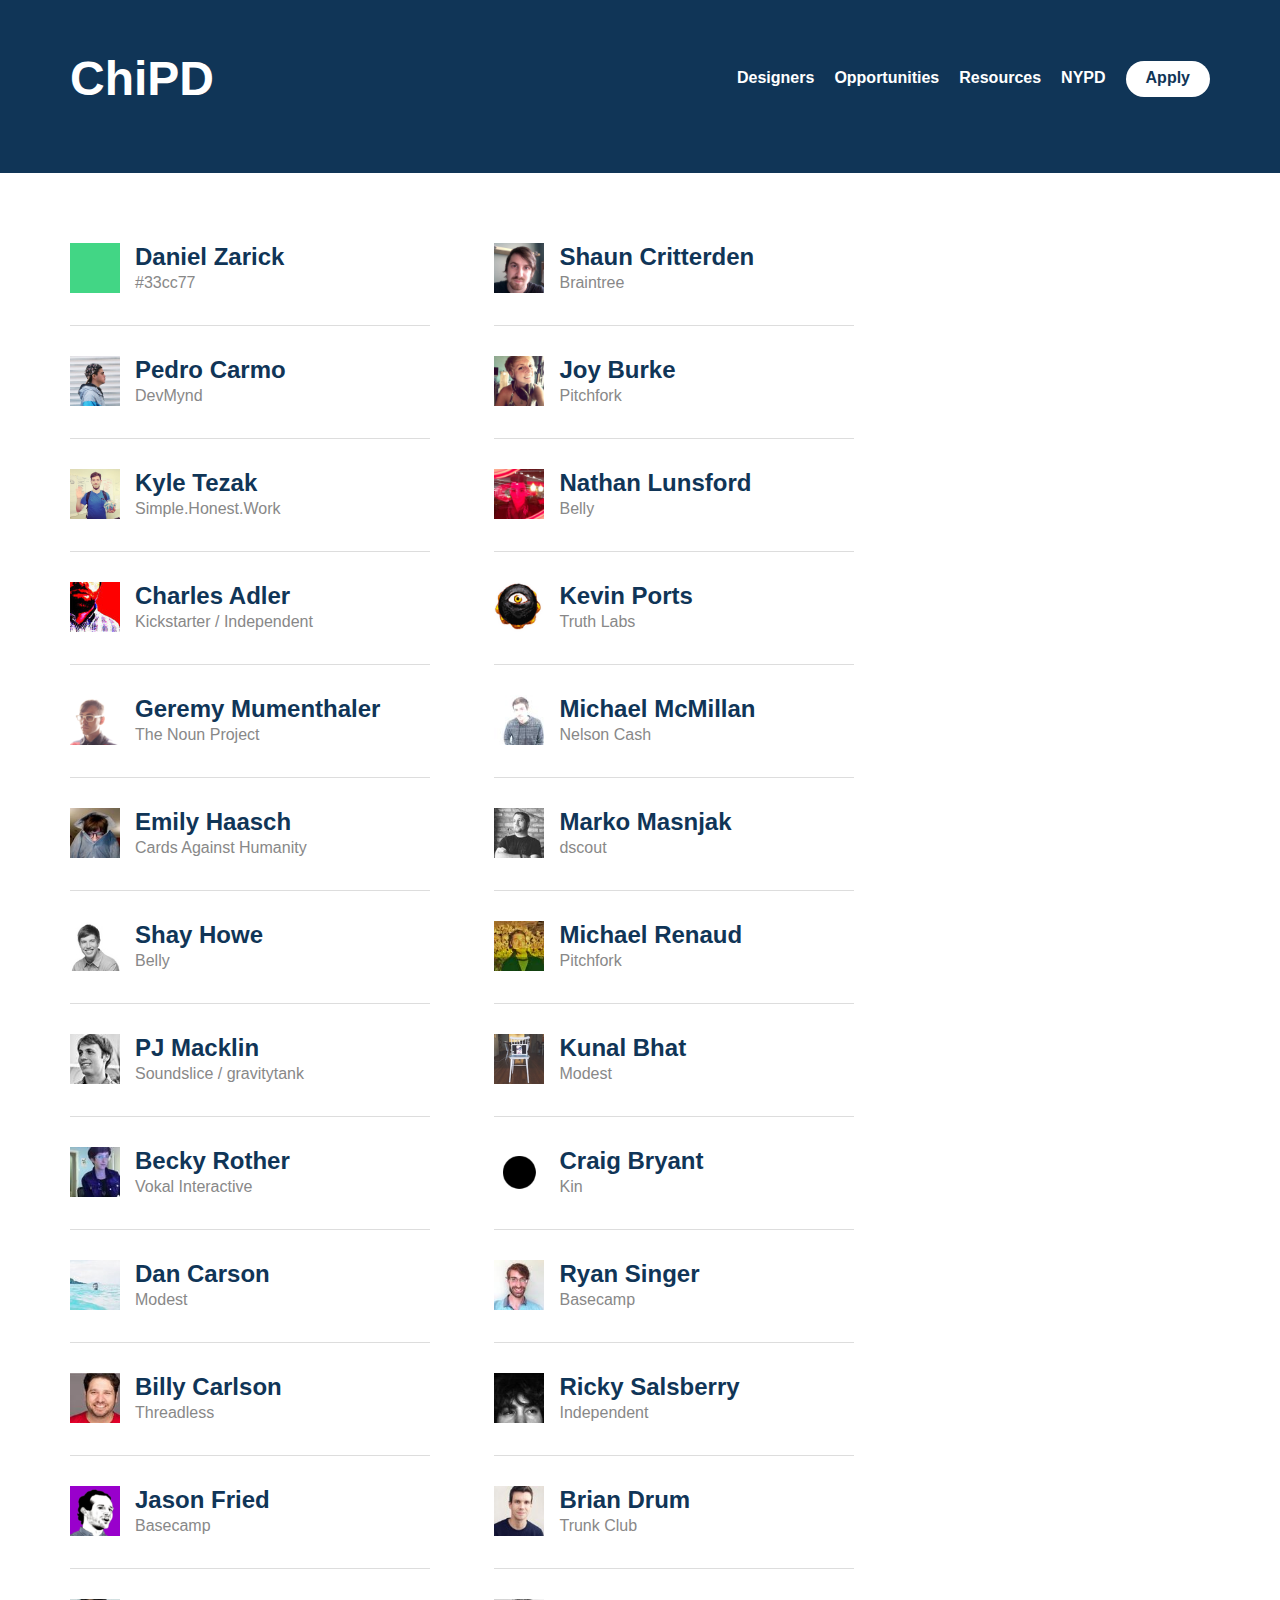
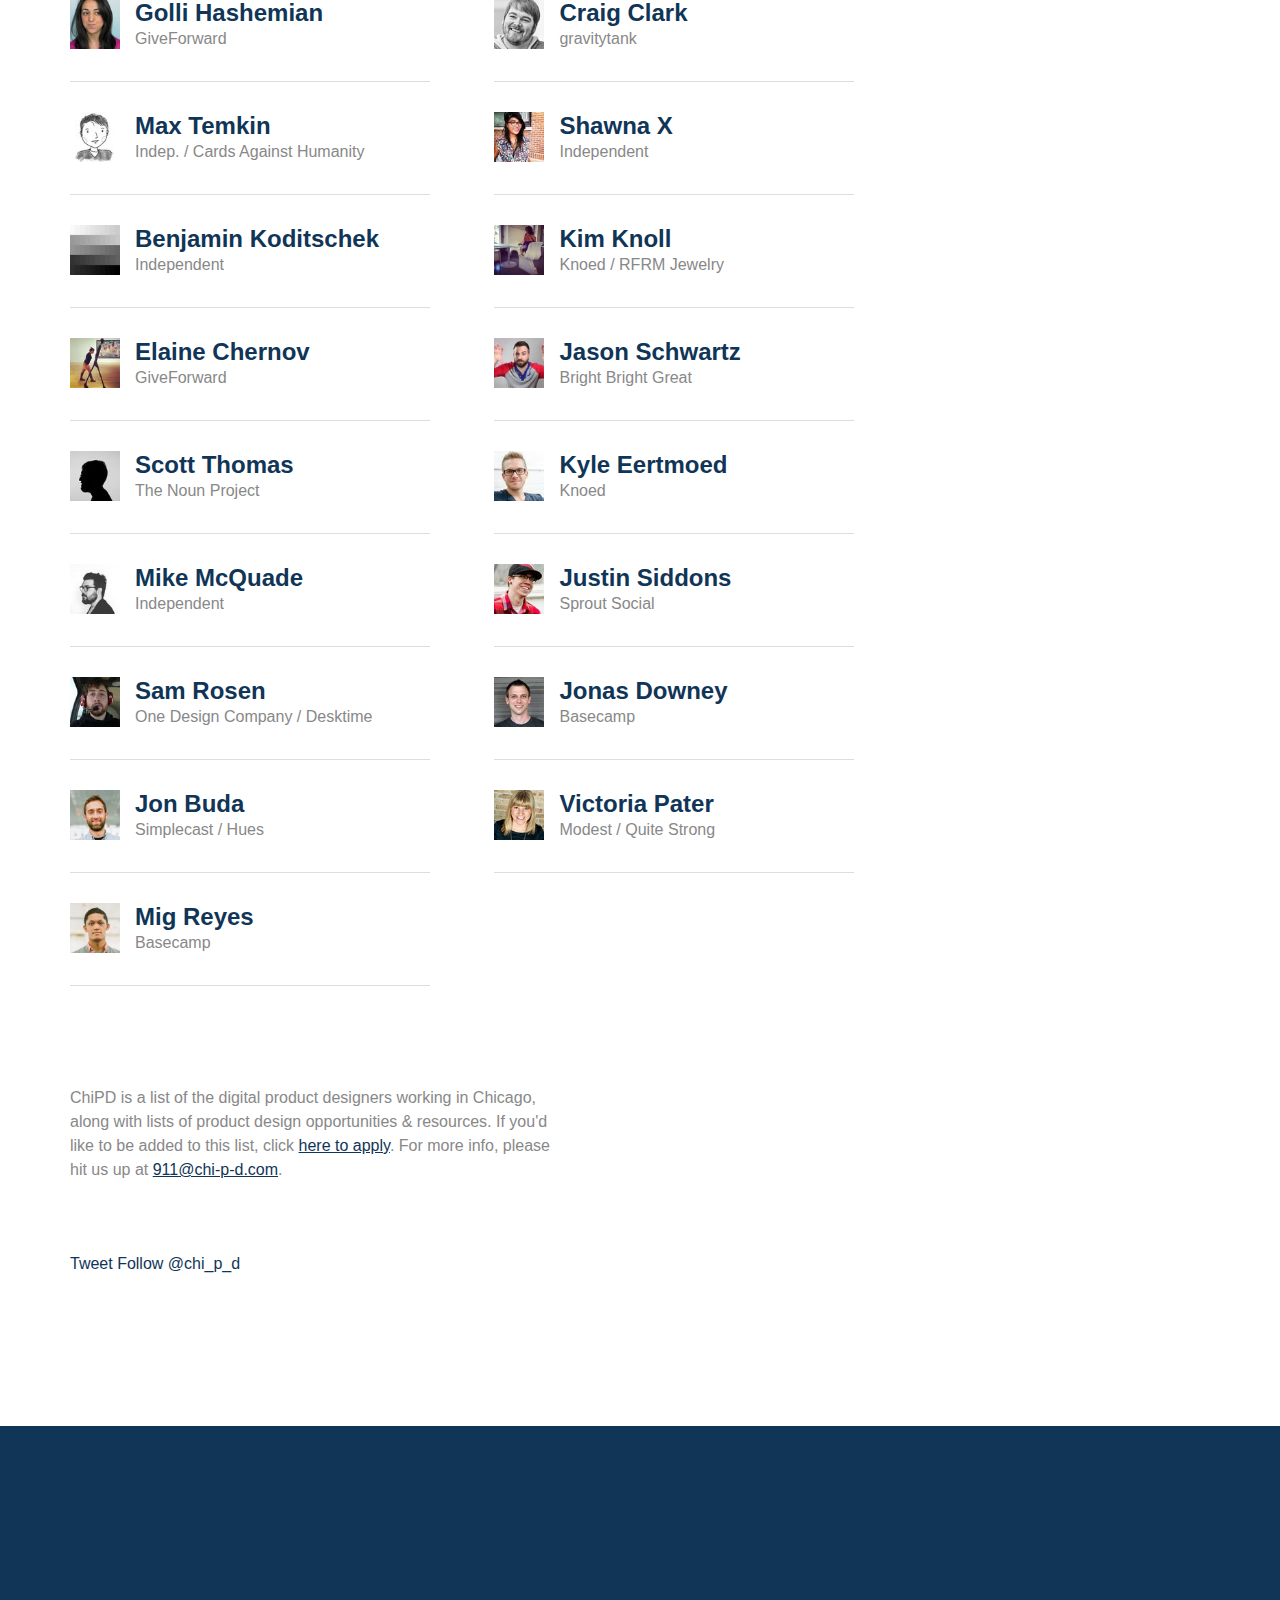
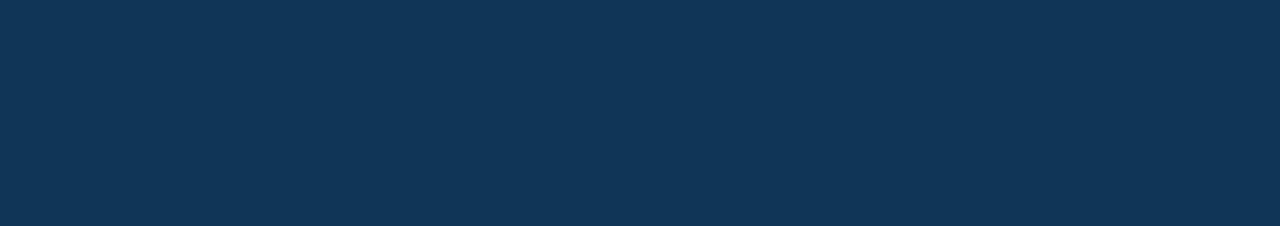
<file: index.html>
<!DOCTYPE html PUBLIC "-//W3C//DTD HTML 4.01 Transitional//EN" "http://www.w3.org/TR/html4/loose.dtd">
<html>
<head>
	<!-- META -->
	<meta charset="utf-8">
	<meta name="viewport" content="initial-scale=1, user-scalable=no">

	<!-- TITLE -->
	<title>ChiPD: Chicago Product Designers</title>
	<link rel="icon" type="image/x-icon" href="/favicon.ico">

	<!--FAVICON-->
	<link rel="icon" href="/favicon.png">
	<link rel="apple-touch-icon-precomposed" sizes="144x144" href="/apple-touch-icon-144x144-precomposed.png?v=2">
	<link rel="apple-touch-icon-precomposed" sizes="114x114" href="/apple-touch-icon-114x114-precomposed.png?v=2">
	<link rel="apple-touch-icon-precomposed" sizes="72x72" href="/apple-touch-icon-72x72-precomposed.png?v=2">
	<link rel="apple-touch-icon-precomposed" href="/apple-touch-icon-precomposed.png?v=2">
	<!--[if IE]><link rel="shortcut icon" href="/favicon.ico"><![endif]-->
	<!-- or, set /favicon.ico for IE10 win -->
	<meta name="msapplication-TileColor" content="#103557">
	<meta name="msapplication-TileImage" content="/favicon.png">

	<!-- FBOOK -->
	<link rel="image_src" href="/cpd.png">
	<meta property="og:image" content="/cpd.png">

	<!-- CSS -->
	<link type="text/css" rel="stylesheet" media="all" href="/css/reset.css">
	<link type="text/css" rel="stylesheet" media="all" href="/css/cpd.css">

	<!-- SEO -->
	<meta name="description" content="ChiPD is a list of Chicago product designers and product design opportunities."/>
	<link rel="canonical" href="http://chi-p-d.com/" />
	<meta property='og:locale' content='en_US'/>
	<meta property='og:type' content='article'/>
	<meta property='og:title' content='ChiPD: Chicago Product Designers'/>
	<meta property='og:description' content='ChiPD is a list of Chicago product designers and product design opportunities.'/>
	<meta property='og:url' content='http://chi-p-d.com/'/>
	<meta property='og:site_name' content='ChiPD'/>

	<!-- ANALYTICS -->
	<script>
	  (function(i,s,o,g,r,a,m){i['GoogleAnalyticsObject']=r;i[r]=i[r]||function(){
	  (i[r].q=i[r].q||[]).push(arguments)},i[r].l=1*new Date();a=s.createElement(o),
	  m=s.getElementsByTagName(o)[0];a.async=1;a.src=g;m.parentNode.insertBefore(a,m)
	  })(window,document,'script','//www.google-analytics.com/analytics.js','ga');

	  ga('create', 'UA-21405200-8', 'chi-p-d.com');
	  ga('send', 'pageview');

	</script>
</head>


<body>
	<div class="header clearfix">
		<h1><a href="/">ChiPD</a></h1>
		<ul id="nav">
			<li><a href="/">Designers</a></li>
			<li><a href="/opportunities">Opportunities</a></li>
			<li><a href="/resources">Resources</a></li>
			<li><a href="http://n-y-p-d.com" target="_blank">NYPD</a></li>
			<li><a id="apply" href="/apply">Apply</a></li>
		</ul>
	</div>
	<div id="content">
		<ul>
			<li class="clearfix">
				<img src="/img/dz.png" width="50px" height="50px">
				<div>
					<h2><a href="http://twitter.com/danielzarick" target="_blank">Daniel Zarick</a></h2>
					<a href="http://33cc77.com" target="_blank">#33cc77 </a>
				</div>
			</li>
			<li class="clearfix">
				<img src="/img/sc.png" width="50px" height="50px">
				<div>
					<h2><a href="http://twitter.com/scrittenden" target="_blank">Shaun Critterden </a></h2>
					<a href="https://www.braintreepayments.com/" target="_blank">Braintree</a>
				</div>
			</li>
			<li class="clearfix">
				<img src="/img/pc.jpeg" width="50px" height="50px">
				<div>
					<h2><a href="http://twitter.com/drocarmo" target="_blank">Pedro Carmo</a></h2>
					<a href="http://www.devmynd.com/" target="_blank">DevMynd</a>
				</div>
			</li>
			<li class="clearfix">
				<img src="/img/jbu.jpeg" width="50px" height="50px">
				<div>
					<h2><a href="http://twitter.com/heyjoyhey" target="_blank">Joy Burke</a></h2>
					<a href="http://www.pitchfork.com" target="_blank">Pitchfork</a>
				</div>
			</li>
			<li class="clearfix">
				<img src="/img/kt.jpeg" width="50px" height="50px">
				<div>
					<h2><a href="http://twitter.com/kyletezak" target="_blank">Kyle Tezak</a></h2>
					<a href="http://www.simplehonestwork.com" target="_blank">Simple.Honest.Work</a>
				</div>
			</li>
			<li class="clearfix">
				<img src="/img/nl.jpeg" width="50px" height="50px">
				<div>
					<h2><a href="http://twitter.com/nathanlunsford" target="_blank">Nathan Lunsford</a></h2>
					<a href="http://www.bellycard.com" target="_blank">Belly</a>
				</div>
			</li>
			<li class="clearfix">
				<img src="/img/ca.jpeg" width="50px" height="50px">
				<div>
					<h2><a href="http://twitter.com/cadler" target="_blank">Charles Adler</a></h2>
					<a href="http://www.kickstarter.com" target="_blank">Kickstarter</a> / <a href="http://www.charles-adler.com/" target="_blank">Independent</a>
				</div>
			</li>
			<li class="clearfix">
				<img src="/img/kp.png" width="50px" height="50px">
				<div>
					<h2><a href="http://twitter.com/kevinports" target="_blank">Kevin Ports</a></h2>
					<a href="http://truthlabs.com/" target="_blank">Truth Labs</a>
				</div>
			</li>
			<li class="clearfix">
				<img src="/img/gm.png" width="50px" height="50px">
				<div>
					<h2><a href="http://twitter.com/GeremyGood" target="_blank">Geremy Mumenthaler</a></h2>
					<a href="http://thenounproject.com" target="_blank">The Noun Project</a>
				</div>
			</li>
			<li class="clearfix">
				<img src="/img/mcm.jpeg" width="50px" height="50px">
				<div>
					<h2><a href="http://twitter.com/mikemcchillin" target="_blank">Michael McMillan</a></h2>
					<a href="http://nelsoncash.com" target="_blank">Nelson Cash</a>
				</div>
			</li>
			<!--<li class="clearfix">
				<img src="/img/dh.jpeg" width="50px" height="50px">
				<div>
					<h2><a href="http://twitter.com/dhigginsdesign" target="_blank">Darrin Higgins</a></h2>
					<a href="http://www.darrinhiggins.com/" target="_blank">Independent</a>
				</div>
			</li>-->
			<li class="clearfix">
				<img src="/img/eh.jpeg" width="50px" height="50px">
				<div>
					<h2><a href="http://twitter.com/emhaasch" target="_blank">Emily Haasch</a></h2>
					<a href="http://cardsagainsthumanity.com/" target="_blank">Cards Against Humanity</a>
				</div>
			</li>
			<li class="clearfix">
				<img src="/img/marko.jpeg" width="50px" height="50px">
				<div>
					<h2><a href="http://twitter.com/m_masnjak" target="_blank">Marko Masnjak</a></h2>
					<a href="https://dscout.com/" target="_blank">dscout</a>
				</div>
			</li>
			<li class="clearfix">
				<img src="/img/sh.jpg" width="50px" height="50px">
				<div>
					<h2><a href="http://twitter.com/shayhowe" target="_blank">Shay Howe</a></h2>
					<a href="http://www.bellycard.com" target="_blank">Belly</a>
				</div>
			</li>
			<li class="clearfix">
				<img src="/img/mre.jpeg" width="50px" height="50px">
				<div>
					<h2><a href="http://twitter.com/renaudco" target="_blank">Michael Renaud</a></h2>
					<a href="http://www.pitchfork.com" target="_blank">Pitchfork</a>
				</div>
			</li>
			<li class="clearfix">
				<img src="/img/pjm.jpeg" width="50px" height="50px">
				<div>
					<h2><a href="http://twitter.com/pjmacklin" target="_blank">PJ Macklin</a></h2>
					<a href="http://www.soundslice.com" target="_blank">Soundslice</a> / <a href="http://www.gravitytank.com" target="_blank">gravitytank</a>
				</div>
			</li>
			<li class="clearfix">
				<img src="/img/kb.png" width="50px" height="50px">
				<div>
					<h2><a href="http://twitter.com/kunalbhat" target="_blank">Kunal Bhat</a></h2>
					<a href="http://www.modest.com" target="_blank">Modest</a>
				</div>
			</li>
			<li class="clearfix">
				<img src="/img/br.jpeg" width="50px" height="50px">
				<div>
					<h2><a href="http://twitter.com/beckyrother" target="_blank">Becky Rother</a></h2>
					<a href="http://vokalinteractive.com" target="_blank">Vokal Interactive</a>
				</div>
			</li>
			<li class="clearfix">
				<img src="/img/cb.gif" width="50px" height="50px">
				<div>
					<h2><a href="http://twitter.com/simplesider" target="_blank">Craig Bryant</a></h2>
					<a href="http://www.kinhr.com/" target="_blank">Kin</a>
				</div>
			</li>
			<li class="clearfix">
				<img src="/img/dc.jpeg" width="50px" height="50px">
				<div>
					<h2><a href="http://twitter.com/okdan" target="_blank">Dan Carson</a></h2>
					<a href="http://www.modest.com/" target="_blank">Modest</a>
				</div>
			</li>
			<li class="clearfix">
				<img src="/img/rjs.jpeg" width="50px" height="50px">
				<div>
					<h2><a href="http://twitter.com/rjs" target="_blank">Ryan Singer</a></h2>
					<a href="http://www.basecamp.com/" target="_blank">Basecamp</a>
				</div>
			</li>
			<li class="clearfix">
				<img src="/img/bc.jpeg" width="50px" height="50px">
				<div>
					<h2><a href="http://twitter.com/billycarlson" target="_blank">Billy Carlson</a></h2>
					<a href="http://www.threadless.com/" target="_blank">Threadless</a>
				</div>
			</li>
			<li class="clearfix">
				<img src="/img/rs.jpeg" width="50px" height="50px">
				<div>
					<h2><a href="http://twitter.com/rickysalsberry" target="_blank">Ricky Salsberry</a></h2>
					<a href="http://rickysalsberry.com/" target="_blank">Independent</a>
				</div>
			</li>
			<li class="clearfix">
				<img src="/img/jf.png" width="50px" height="50px">
				<div>
					<h2><a href="http://twitter.com/jasonfried" target="_blank">Jason Fried</a></h2>
					<a href="http://www.basecamp.com/" target="_blank">Basecamp</a>
				</div>
			</li>
			<li class="clearfix">
				<img src="/img/bd.jpeg" width="50px" height="50px">
				<div>
					<h2><a href="http://twitter.com/briandrum" target="_blank">Brian Drum</a></h2>
					<a href="http://www.trunkclub.com/" target="_blank">Trunk Club</a>
				</div>
			</li>
			<li class="clearfix">
				<img src="/img/gh.jpg" width="50px" height="50px">
				<div>
					<h2><a href="http://twitter.com/golgolli" target="_blank">Golli Hashemian</a></h2>
					<a href="http://www.giveforward.com/" target="_blank">GiveForward</a>
				</div>
			</li>
			<li class="clearfix">
				<img src="/img/cc.jpeg" width="50px" height="50px">
				<div>
					<h2><a href="http://twitter.com/craigmclark" target="_blank">Craig Clark</a></h2>
					<a href="http://www.gravitytank.com/" target="_blank">gravitytank</a>
				</div>
			</li>
			<li class="clearfix">
				<img src="/img/mk.jpeg" width="50px" height="50px">
				<div>
					<h2><a href="http://twitter.com/MaxTemkin" target="_blank">Max Temkin</a></h2>
					<a href="http://maxistentialism.com/" target="_blank">Indep. / Cards Against Humanity</a>
				</div>
			</li>
			<!--<li class="clearfix">
				<img src="https://pbs.twimg.com/profile_images/378800000405905699/1340d98598a24c8844c8f02ba20ed098_bigger.jpeg" width="50px" height="50px">
				<div>
					<h2><a href="http://twitter.com/_joeltucker" target="_blank">Joel Tucker</a></h2>
					<a href="http://therrb.co/13collection001/" target="_blank">Rags &amp; Riches Brand Co.</a>
				</div>
			</li>-->
			<li class="clearfix">
				<img src="/img/sx.jpeg" width="50px" height="50px">
				<div>
					<h2><a href="http://twitter.com/shawnax" target="_blank">Shawna X</a></h2>
					<a href="http://hello.shawna-x.com/" target="_blank">Independent</a>
				</div>
			</li>
			<li class="clearfix">
				<img src="/img/bk.jpeg" width="50px" height="50px">
				<div>
					<h2><a href="http://twitter.com/beamko" target="_blank">Benjamin Koditschek</a></h2>
					<a href="http://koditschek.com/" target="_blank">Independent</a>
				</div>
			</li>
			<li class="clearfix">
				<img src="/img/kk.jpeg" width="50px" height="50px">
				<div>
					<h2><a href="http://twitter.com/kim_knoll" target="_blank">Kim Knoll</a></h2>
					<a href="http://www.knoed.com/" target="_blank">Knoed</a> / <a href="http://www.rfrmjewelry.com/" target="_blank">RFRM Jewelry</a>
				</div>
			</li>
			<li class="clearfix">
				<img src="/img/ec.jpeg" width="50px" height="50px">
				<div>
					<h2><a href="http://twitter.com/elaineinspired" target="_blank">Elaine Chernov</a></h2>
					<a href="http://www.giveforward.com/" target="_blank">GiveForward</a>
				</div>
			</li>
			<li class="clearfix">
				<img src="/img/js.jpeg" width="50px" height="50px">
				<div>
					<h2><a href="http://twitter.com/jaycrimes" target="_blank">Jason Schwartz</a></h2>
					<a href="http://brightbrightgreat.com" target="_blank">Bright Bright Great</a>
				</div>
			</li>
			<li class="clearfix">
				<img src="/img/ss.jpg" width="50px" height="50px">
				<div>
					<h2><a href="http://twitter.com/simplescott" target="_blank">Scott Thomas</a></h2>
					<a href="http://thenounproject.com/" target="_blank">The Noun Project</a>
				</div>
			</li>
			<li class="clearfix">
				<img src="/img/ke.jpeg" width="50px" height="50px">
				<div>
					<h2><a href="http://twitter.com/keertmoed " target="_blank">Kyle Eertmoed</a></h2>
					<a href="http://www.knoed.com/" target="_blank">Knoed</a>
				</div>
			</li>
			<li class="clearfix">
				<img src="img/mmq.jpeg" width="50px" height="50px">
				<div>
					<h2><a href="http://twitter.com/mcqtweet" target="_blank">Mike McQuade</a></h2>
					<a href="http://www.mikemcquade.com/" target="_blank">Independent</a>
				</div>
			</li>
			<li class="clearfix">
				<img src="/img/jsi.jpeg" width="50px" height="50px">
				<div>
					<h2><a href="http://twitter.com/theskywatcher" target="_blank">Justin Siddons</a></h2>
					<a href="http://sproutsocial.com/" target="_blank">Sprout Social</a>
				</div>
			</li>
			<li class="clearfix">
				<img src="/img/sr.jpg" width="50px" height="50px">
				<div>
					<h2><a href="http://twitter.com/rosenboy" target="_blank">Sam Rosen</a></h2>
					<a href="http://onedesigncompany.com/" target="_blank">One Design Company</a> / <a href="https://www.desktimeapp.com/" target="_blank">Desktime</a>
				</div>
			</li>
			<li class="clearfix">
				<img src="/img/jd.jpeg" width="50px" height="50px">
				<div>
					<h2><a href="http://twitter.com/jonasdowney" target="_blank">Jonas Downey</a></h2>
					<a href="http://basecamp.com/" target="_blank">Basecamp</a>
				</div>
			</li>
			<li class="clearfix">
				<img src="/img/jb.jpeg" width="50px" height="50px">
				<div>
					<h2><a href="http://twitter.com/jonbuda" target="_blank">Jon Buda</a></h2>
					<a href="https://simplecast.fm/" target="_blank">Simplecast</a> / <a href="https://www.hues.io/" target="_blank">Hues</a>
				</div>
			</li>
			<li class="clearfix">
				<img src="/img/vp.jpeg" width="50px" height="50px">
				<div>
					<h2><a href="http://twitter.com/typeis4lovers" target="_blank">Victoria Pater</a></h2>
					<a href="http://www.modest.com/" target="_blank">Modest</a> / <a href="http://www.quitestrong.com/" target="_blank">Quite Strong</a>
				</div>
			</li>
			<li class="clearfix">
				<img src="/img/mr.jpeg" width="50px" height="50px">
				<div>
					<h2><a href="http://twitter.com/migreyes" target="_blank">Mig Reyes</a></h2>
					<a href="http://basecamp.com" target="_blank">Basecamp</a>
				</div>
			</li>
			<!--<li class="clearfix">
				<img src="/img/jj.png" width="50px" height="50px">
				<div>
					<h2><a href="http://twitter.com/jas0njames" target="_blank">Jason James</a></h2>
					<a href="http://intercom.io" target="_blank">Intercom</a>
				</div>
			</li>-->
		</ul>
		<p class="about">ChiPD is a list of the digital product designers working in Chicago, along with lists of product design opportunities &amp; resources. If you'd like to be added to this list, click <a href="/apply">here to apply</a>. For more info, please hit us up at <a href="mailto:911@chi-p-d.com?">911@chi-p-d.com</a>.</p>
		<a href="https://twitter.com/share" class="twitter-share-button" data-url="http://chi-p-d.com" data-text="ChiPD Chicago's Finest">Tweet</a>
		<a href="https://twitter.com/chi_p_d" class="twitter-follow-button" data-show-count="false" data-dnt="true">Follow @chi_p_d</a>
	</div>
	<div id="footer"></div>
	<script>!function(d,s,id){var js,fjs=d.getElementsByTagName(s)[0],p=/^http:/.test(d.location)?'http':'https';if(!d.getElementById(id)){js=d.createElement(s);js.id=id;js.src=p+'://platform.twitter.com/widgets.js';fjs.parentNode.insertBefore(js,fjs);}}(document, 'script', 'twitter-wjs');
	</script>
	<script>!function(d,s,id){var js,fjs=d.getElementsByTagName(s)[0],p=/^http:/.test(d.location)?'http':'https';if(!d.getElementById(id)){js=d.createElement(s);js.id=id;js.src=p+'://platform.twitter.com/widgets.js';fjs.parentNode.insertBefore(js,fjs);}}(document, 'script', 'twitter-wjs');</script>
</body>
</html>
</file>
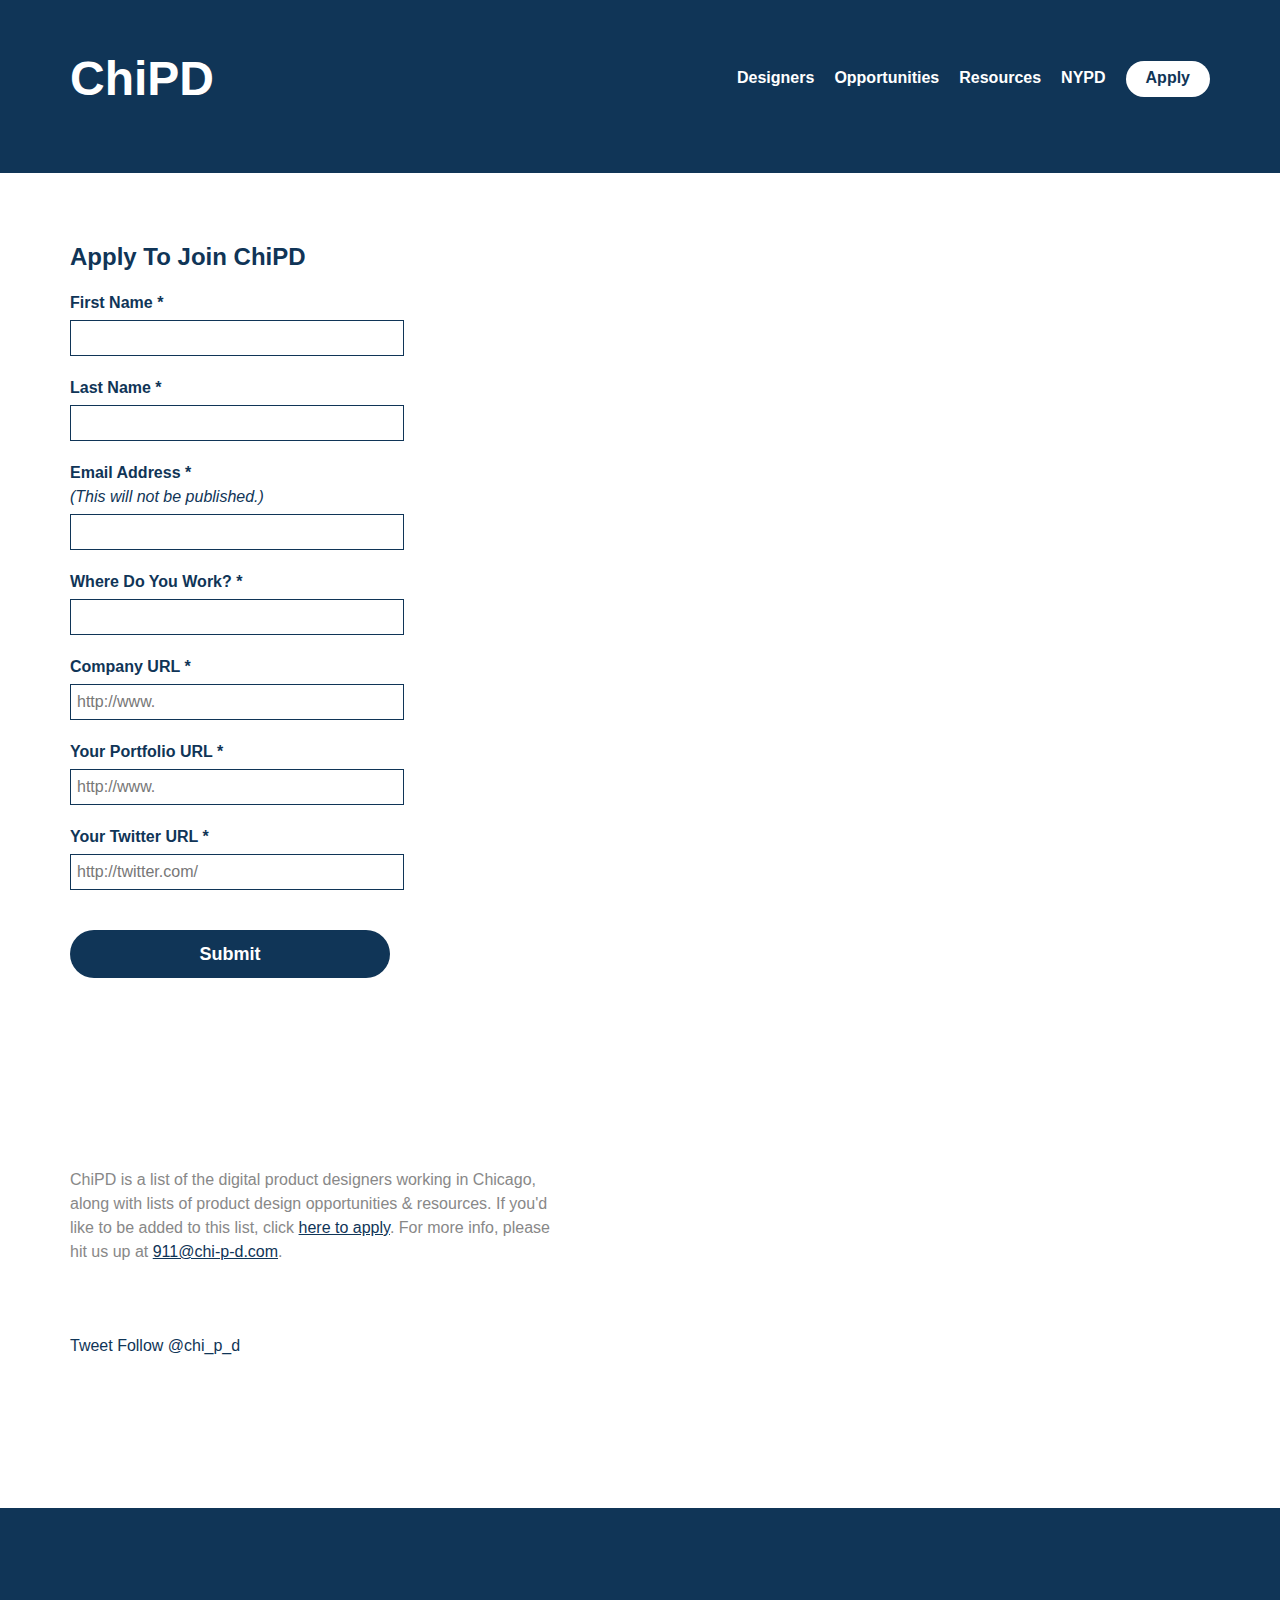
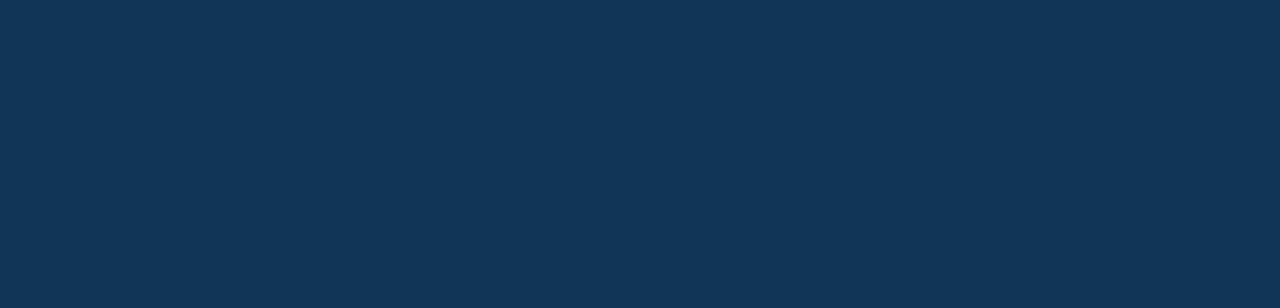
<file: apply/index.html>
<!DOCTYPE html PUBLIC "-//W3C//DTD HTML 4.01 Transitional//EN" "http://www.w3.org/TR/html4/loose.dtd">
<html>
<head>
	<meta http-equiv="Content-Type" content="text/html; charset=ISO-8859-1">
	<link type="text/css" rel="stylesheet" media="all" href="../css/reset.css">
 	<link type="text/css" rel="stylesheet" media="all" href="../css/cpd.css">
	<title>ChiPD: Apply</title>
	<meta name="viewport" content="width=device-width, initial-scale=1.0, user-scalable=no">
	<script>
	  (function(i,s,o,g,r,a,m){i['GoogleAnalyticsObject']=r;i[r]=i[r]||function(){
	  (i[r].q=i[r].q||[]).push(arguments)},i[r].l=1*new Date();a=s.createElement(o),
	  m=s.getElementsByTagName(o)[0];a.async=1;a.src=g;m.parentNode.insertBefore(a,m)
	  })(window,document,'script','//www.google-analytics.com/analytics.js','ga');

	  ga('create', 'UA-21405200-8', 'chi-p-d.com');
	  ga('send', 'pageview');

	</script>
</head>
<body>
	<div class="header clearfix">
		<h1><a href="/">ChiPD</a></h1>
		<ul id="nav">
			<li><a href="/">Designers</a></li>
			<li><a href="/opportunities">Opportunities</a></li>
			<li><a href="/resources">Resources</a></li>
			<li><a href="http://n-y-p-d.com" target="_blank">NYPD</a></li>
			<li><a id="apply" href="/apply">Apply</a></li>
		</ul>
	</div>
	<div id="content">
		<h2 class="form-title">Apply to Join ChiPD</h2>
		<form action="/apply/mail.php" method="post">
			<label for="firstname">First Name &#42;</label>
			<input name="FirstName" type="text" autocapitalize="on" autocorrect="off" autocomplete="on" size="25" maxlength="100" required="required" id="firstname">
			<label for="lastname">Last Name &#42;</label>
			<input name="LastName" type="text" autocapitalize="on" autocorrect="off" autocomplete="on" size="25" maxlength="100" required="required" id="lastname">
			<label for="email">Email Address &#42;<br><span>(This will not be published.)</span></label>
			<input name="Email" type="email" autocapitalize="off" autocorrect="off" autocomplete="on" size="25" maxlength="100" required="required" id="email">
			<label for="work">Where Do You Work? &#42;</label>
			<input name="Work" type="text" autocapitalize="on" autocorrect="off" autocomplete="on" size="25" maxlength="100" required="required" id="work">
			<label for="companyurl">Company URL &#42;</label>
			<input name="WorkURL" type="url" autocapitalize="off" autocorrect="off" autocomplete="on" size="25" maxlength="100" required="required" value="http://www." id="companyurl">
			<label for="yoururl">Your Portfolio URL &#42;</label>
			<input name="PortfolioURL" type="url" autocapitalize="off" autocorrect="off" autocomplete="on" size="25" maxlength="100" required="required" value="http://www." id="yoururl">
			<label for="twitter">Your Twitter URL &#42;</label>
			<input name="TwitterURL" type="url" autocapitalize="off" autocorrect="off" autocomplete="on" size="25" maxlength="100" required="required" value="http://twitter.com/" id="twitter">
			<input type="submit" class="submit" name="submit" value="Submit">
		</form>
		<p class="about">ChiPD is a list of the digital product designers working in Chicago, along with lists of product design opportunities &amp; resources. If you'd like to be added to this list, click <a href="/apply">here to apply</a>. For more info, please hit us up at <a href="mailto:911@chi-p-d.com?">911@chi-p-d.com</a>.</p>
		<a href="https://twitter.com/share" class="twitter-share-button" data-url="http://chi-p-d.com" data-text="ChiPD Chicago's Finest">Tweet</a>
		<a href="https://twitter.com/chi_p_d" class="twitter-follow-button" data-show-count="false" data-dnt="true">Follow @chi_p_d</a>
	</div>
	<div id="footer"></div>
	<script>!function(d,s,id){var js,fjs=d.getElementsByTagName(s)[0],p=/^http:/.test(d.location)?'http':'https';if(!d.getElementById(id)){js=d.createElement(s);js.id=id;js.src=p+'://platform.twitter.com/widgets.js';fjs.parentNode.insertBefore(js,fjs);}}(document, 'script', 'twitter-wjs');
	</script>
	<script>!function(d,s,id){var js,fjs=d.getElementsByTagName(s)[0],p=/^http:/.test(d.location)?'http':'https';if(!d.getElementById(id)){js=d.createElement(s);js.id=id;js.src=p+'://platform.twitter.com/widgets.js';fjs.parentNode.insertBefore(js,fjs);}}(document, 'script', 'twitter-wjs');</script>
</body>
</html>
</file>
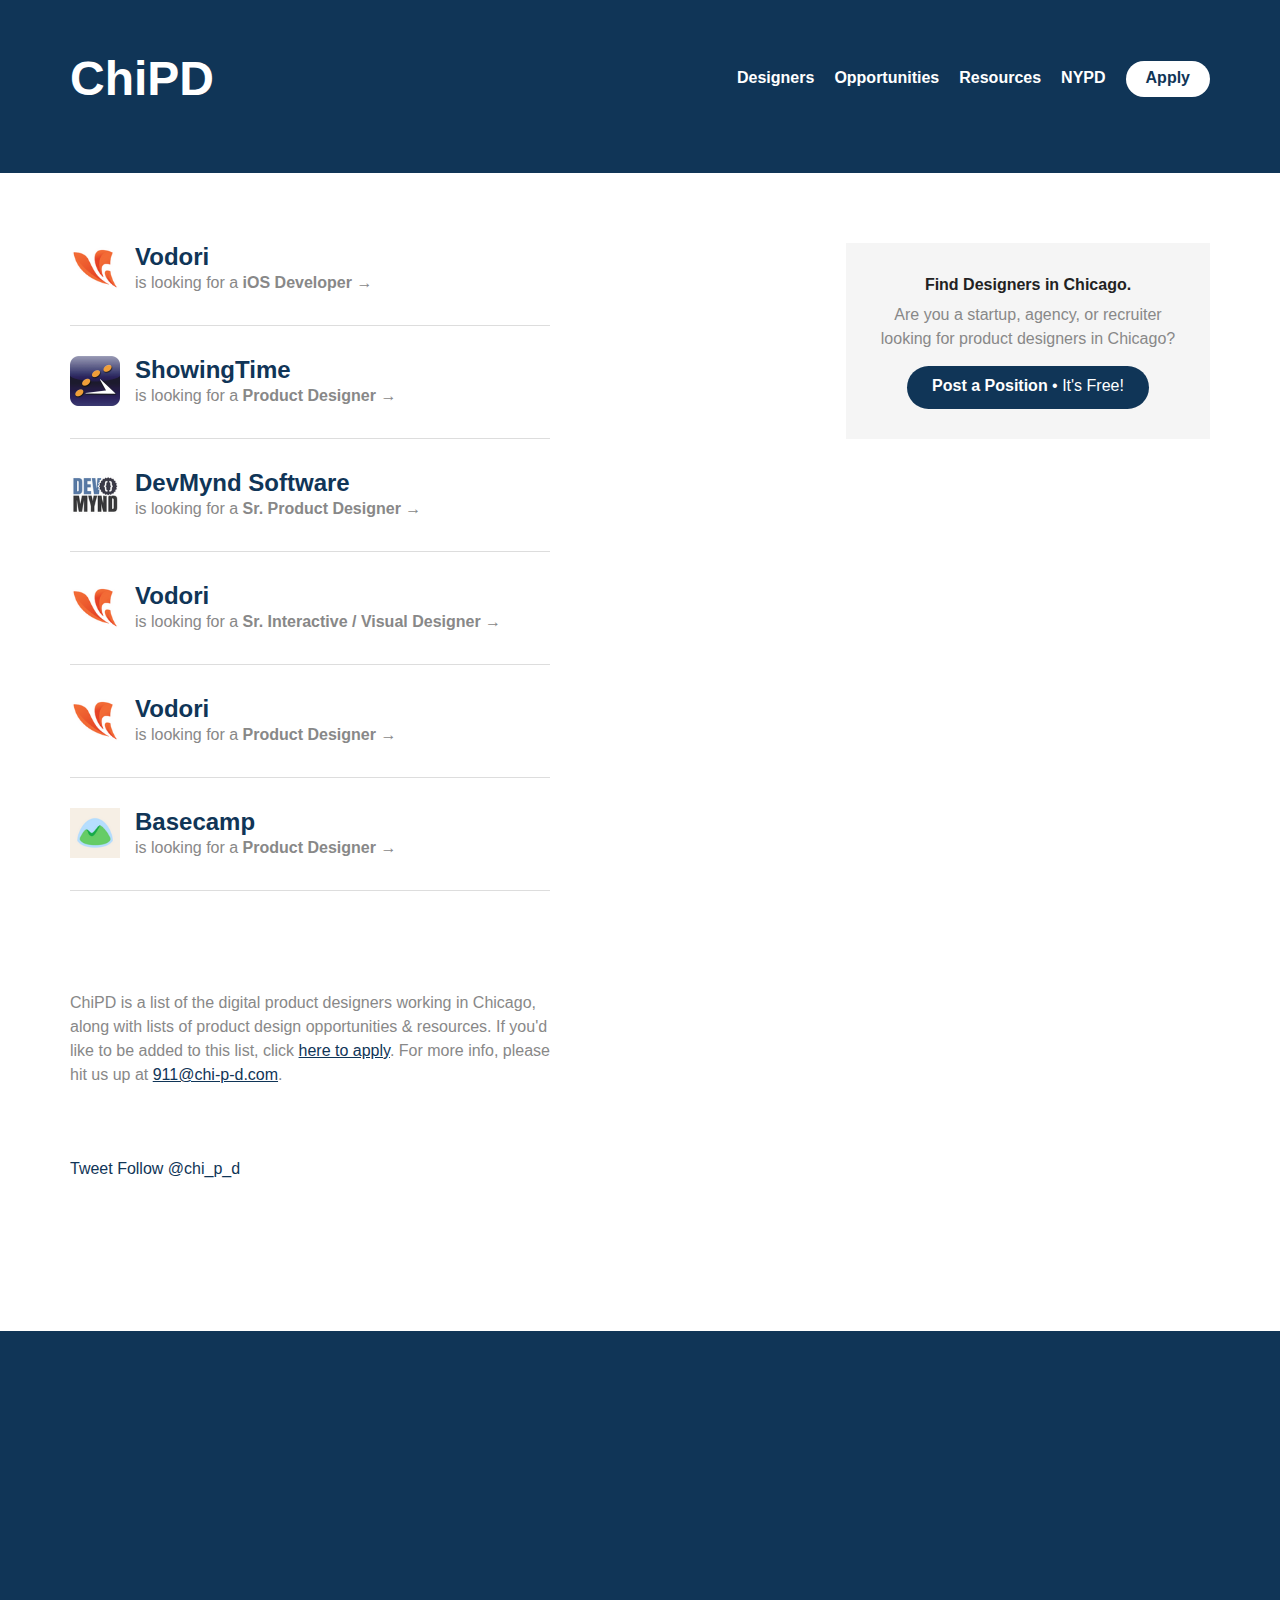
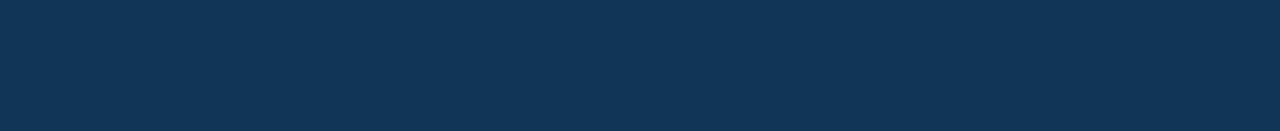
<file: opportunities/index.html>
<!DOCTYPE html PUBLIC "-//W3C//DTD HTML 4.01 Transitional//EN" "http://www.w3.org/TR/html4/loose.dtd">
<html>
<head>
	<meta http-equiv="Content-Type" content="text/html; charset=ISO-8859-1">
	<link type="text/css" rel="stylesheet" media="all" href="../css/reset.css">
 	<link type="text/css" rel="stylesheet" media="all" href="../css/cpd.css">
	<title>ChiPD: Chicago Product Design Opportunities</title>
	<meta name="viewport" content="width=device-width, initial-scale=1.0, user-scalable=no">
	<script>
	  (function(i,s,o,g,r,a,m){i['GoogleAnalyticsObject']=r;i[r]=i[r]||function(){
	  (i[r].q=i[r].q||[]).push(arguments)},i[r].l=1*new Date();a=s.createElement(o),
	  m=s.getElementsByTagName(o)[0];a.async=1;a.src=g;m.parentNode.insertBefore(a,m)
	  })(window,document,'script','//www.google-analytics.com/analytics.js','ga');

	  ga('create', 'UA-21405200-8', 'chi-p-d.com');
	  ga('send', 'pageview');

	</script>
</head>
<body>
	<div class="header clearfix">
		<h1><a href="/">ChiPD</a></h1>
		<ul id="nav">
			<li><a href="/">Designers</a></li>
			<li><a href="/opportunities">Opportunities</a></li>
			<li><a href="/resources">Resources</a></li>
			<li><a href="http://n-y-p-d.com" target="_blank">NYPD</a></li>
			<li><a id="apply" href="/apply">Apply</a></li>
		</ul>
	</div>
	<div id="content">
		<div class="post_position">
			<h4>Find Designers in Chicago.</h4>
			<p class="nomarg">Are you a startup, agency, or recruiter looking for product designers in Chicago?</p>
			<a class="btn btn_post" href="/post">Post a Position<span class="free"> &bull; It's Free!</span></a>
		</div>
		<ul class="jobs">
			<li class="clearfix opps">
				<img src="/img/vodori.png" width="50px" height="50px">
				<div>
					<h2><a href="http://twitter.com/vodori" target="_blank">Vodori</a></h2>
					<a href="http://www.vodori.com/careers" >is looking for a <span>iOS Developer</span> &rarr;</a>
				</div>
			</li>
			<li class="clearfix opps">
				<img src="/img/showing-time.png" width="50px" height="50px">
				<div>
					<h2><a href="http://twitter.com/ShowingTime" target="_blank">ShowingTime</a></h2>
					<a href="http://www.showingtime.com/product-designer" >is looking for a <span>Product Designer</span> &rarr;</a>
				</div>
			</li>
			<li class="clearfix opps">
				<img src="/img/dev.jpg" width="50px" height="50px">
				<div>
					<h2><a href="http://twitter.com/devmyndsoftware" target="_blank">DevMynd Software</a></h2>
					<a href="http://www.devmynd.com/jobs/apply" >is looking for a <span>Sr. Product Designer</span> &rarr;</a>
				</div>
			</li>
			<li class="clearfix opps">
				<img src="/img/vodori.png" width="50px" height="50px">
				<div>
					<h2><a href="http://twitter.com/vodori" target="_blank">Vodori</a></h2>
					<a href="http://www.vodori.com/company/careers/senior-interactive-visual-designer.html" >is looking for a <span>Sr. Interactive / Visual Designer</span> &rarr;</a>
				</div>
			</li>
			<li class="clearfix opps">
				<img src="/img/vodori.png" width="50px" height="50px">
				<div>
					<h2><a href="http://twitter.com/vodori" target="_blank">Vodori</a></h2>
					<a href="http://www.vodori.com/company/careers/product-designer.html" >is looking for a <span>Product Designer</span> &rarr;</a>
				</div>
			</li>
			<li class="clearfix opps">
				<img src="/img/basecamp.png" width="50px" height="50px">
				<div>
					<h2><a href="http://twitter.com/37signals" target="_blank">Basecamp</a></h2>
					<a href="http://signalvnoise.com/posts/3720" >is looking for a <span>Product Designer</span> &rarr;</a>
				</div>
			</li>
		</ul>
		<p class="about">ChiPD is a list of the digital product designers working in Chicago, along with lists of product design opportunities &amp; resources. If you'd like to be added to this list, click <a href="/apply">here to apply</a>. For more info, please hit us up at <a href="mailto:911@chi-p-d.com?">911@chi-p-d.com</a>.</p>
		<a href="https://twitter.com/share" class="twitter-share-button" data-url="http://chi-p-d.com" data-text="ChiPD Chicago's Finest">Tweet</a>
		<a href="https://twitter.com/chi_p_d" class="twitter-follow-button" data-show-count="false" data-dnt="true">Follow @chi_p_d</a>
	</div>
	<div id="footer"></div>
	<script>!function(d,s,id){var js,fjs=d.getElementsByTagName(s)[0],p=/^http:/.test(d.location)?'http':'https';if(!d.getElementById(id)){js=d.createElement(s);js.id=id;js.src=p+'://platform.twitter.com/widgets.js';fjs.parentNode.insertBefore(js,fjs);}}(document, 'script', 'twitter-wjs');
	</script>
	<script>!function(d,s,id){var js,fjs=d.getElementsByTagName(s)[0],p=/^http:/.test(d.location)?'http':'https';if(!d.getElementById(id)){js=d.createElement(s);js.id=id;js.src=p+'://platform.twitter.com/widgets.js';fjs.parentNode.insertBefore(js,fjs);}}(document, 'script', 'twitter-wjs');</script>
</body>
</html>
</file>
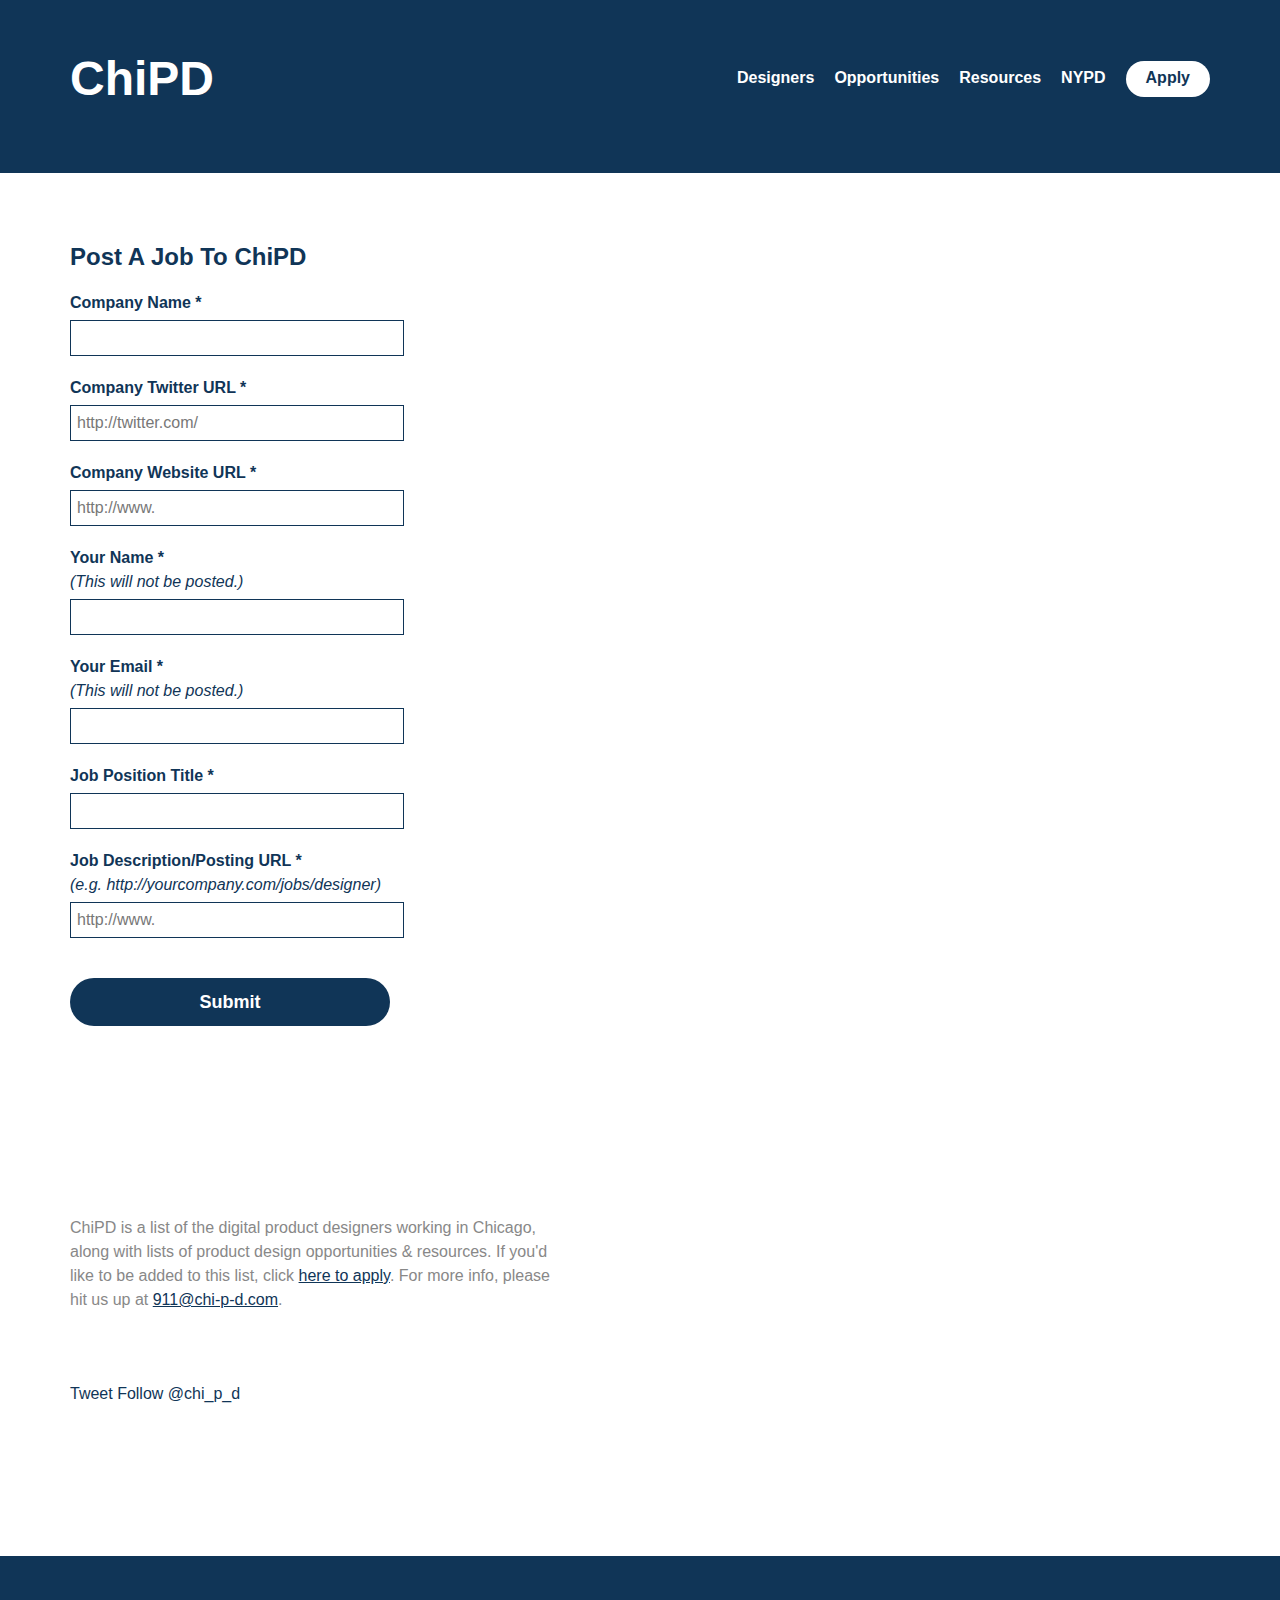
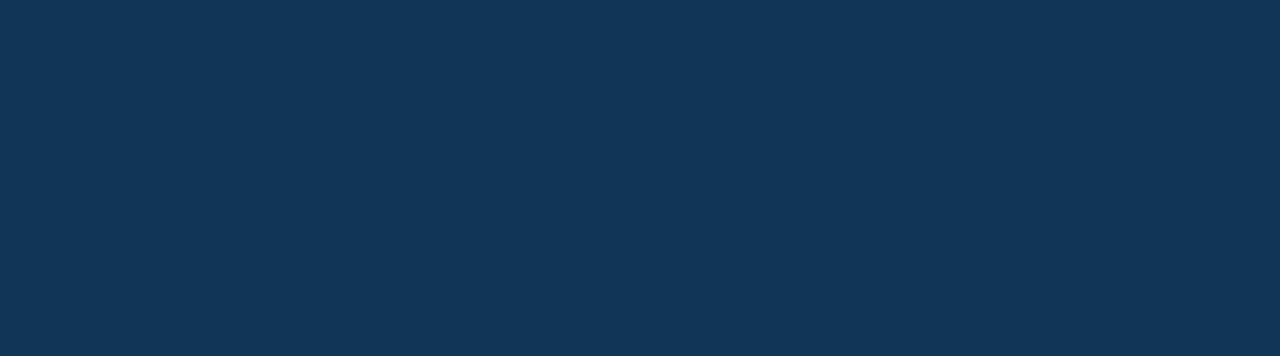
<file: post/index.html>
<!DOCTYPE html PUBLIC "-//W3C//DTD HTML 4.01 Transitional//EN" "http://www.w3.org/TR/html4/loose.dtd">
<html>
<head>
	<meta http-equiv="Content-Type" content="text/html; charset=ISO-8859-1">
	<link type="text/css" rel="stylesheet" media="all" href="../css/reset.css">
 	<link type="text/css" rel="stylesheet" media="all" href="../css/cpd.css">
	<title>ChiPD: Post A Job</title>
	<meta name="viewport" content="width=device-width, initial-scale=1.0, user-scalable=no">
	<script>
	  (function(i,s,o,g,r,a,m){i['GoogleAnalyticsObject']=r;i[r]=i[r]||function(){
	  (i[r].q=i[r].q||[]).push(arguments)},i[r].l=1*new Date();a=s.createElement(o),
	  m=s.getElementsByTagName(o)[0];a.async=1;a.src=g;m.parentNode.insertBefore(a,m)
	  })(window,document,'script','//www.google-analytics.com/analytics.js','ga');

	  ga('create', 'UA-21405200-8', 'chi-p-d.com');
	  ga('send', 'pageview');

	</script>
</head>
<body>
	<div class="header clearfix">
		<h1><a href="/">ChiPD</a></h1>
		<ul id="nav">
			<li><a href="/">Designers</a></li>
			<li><a href="/opportunities">Opportunities</a></li>
			<li><a href="/resources">Resources</a></li>
			<li><a href="http://n-y-p-d.com" target="_blank">NYPD</a></li>
			<li><a id="apply" href="/apply">Apply</a></li>
		</ul>
	</div>
	<div id="content">
		<h2 class="form-title">Post a Job to ChiPD</h2>
		<form action="/post/mail.php" method="post">
			<label>Company Name &#42;</label>
			<input name="CompanyName" type="text" autocapitalize="on" autocorrect="off" autocomplete="on" size="25" maxlength="100" required="required">
			<label>Company Twitter URL &#42;</label>
			<input name="CompanyTwitter" type="url" autocapitalize="off" autocorrect="off" autocomplete="off" size="25" maxlength="100" required="required" value="http://twitter.com/">
			<label>Company Website URL &#42;</label>
			<input name="CompanyURL" type="url" autocapitalize="off" autocorrect="off" autocomplete="off" size="25" maxlength="100" required="required" value="http://www.">
			<label>Your Name &#42;<br><span>(This will not be posted.)</span></label>
			<input name="JobPosterName" type="text" autocapitalize="on" autocorrect="off" autocomplete="on" size="25" maxlength="100" required="required">
			<label>Your Email &#42;<br><span>(This will not be posted.)</span></label>
			<input name="JobPosterEmail" type="email" autocapitalize="off" autocorrect="off" autocomplete="on" size="25" maxlength="100" required="required">
			<label>Job Position Title &#42;</label>
			<input name="JobTitle" type="text" autocapitalize="on" autocorrect="on" autocomplete="on" size="25" maxlength="100" required="required">
			<label>Job Description/Posting URL &#42;<br><span>(e.g. http://yourcompany.com/jobs/designer)</span></label>
			<input name="JobDescription" type="url" autocapitalize="off" autocorrect="off" autocomplete="off" size="25" maxlength="100" required="required" value="http://www.">
			<!--<label>Type of Jobs &#42;</label>
			<input type="radio" class="radio" name="typeofjob" value="fulltime" checked="checked">Full-time, Permanent<br>
			<input type="radio" class="radio" name="typeofjob" value="contract">Contract or Contract-To-Hire<br>
			<input type="radio" class="radio" name="typeofjob" value="freelance">Freelance<br>-->
			<input type="submit" class="submit" name="submit" value="Submit">
		</form>
		<p class="about">ChiPD is a list of the digital product designers working in Chicago, along with lists of product design opportunities &amp; resources. If you'd like to be added to this list, click <a href="/apply">here to apply</a>. For more info, please hit us up at <a href="mailto:911@chi-p-d.com?">911@chi-p-d.com</a>.</p>
		<a href="https://twitter.com/share" class="twitter-share-button" data-url="http://chi-p-d.com" data-text="ChiPD Chicago's Finest">Tweet</a>
		<a href="https://twitter.com/chi_p_d" class="twitter-follow-button" data-show-count="false" data-dnt="true">Follow @chi_p_d</a>
	</div>
	<div id="footer"></div>
	<script>!function(d,s,id){var js,fjs=d.getElementsByTagName(s)[0],p=/^http:/.test(d.location)?'http':'https';if(!d.getElementById(id)){js=d.createElement(s);js.id=id;js.src=p+'://platform.twitter.com/widgets.js';fjs.parentNode.insertBefore(js,fjs);}}(document, 'script', 'twitter-wjs');
	</script>
	<script>!function(d,s,id){var js,fjs=d.getElementsByTagName(s)[0],p=/^http:/.test(d.location)?'http':'https';if(!d.getElementById(id)){js=d.createElement(s);js.id=id;js.src=p+'://platform.twitter.com/widgets.js';fjs.parentNode.insertBefore(js,fjs);}}(document, 'script', 'twitter-wjs');</script>
</body>
</html>
</file>
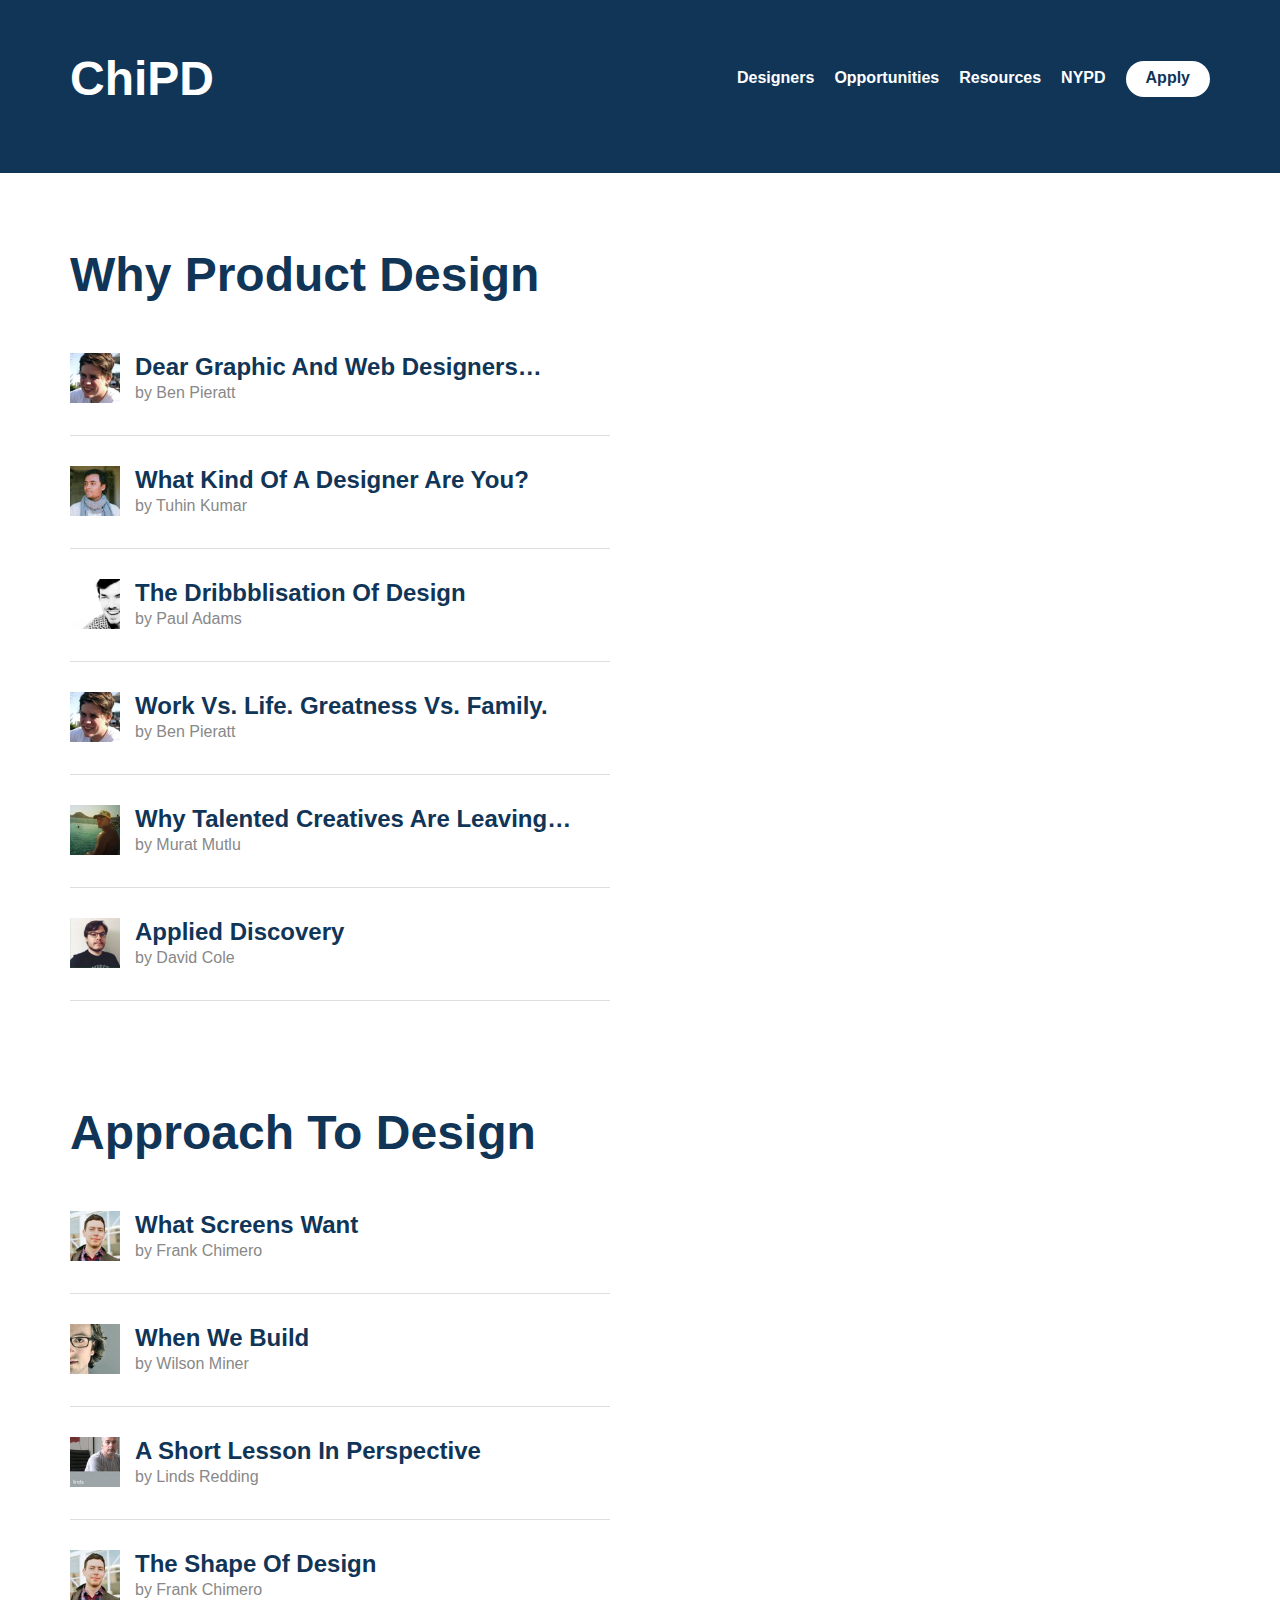
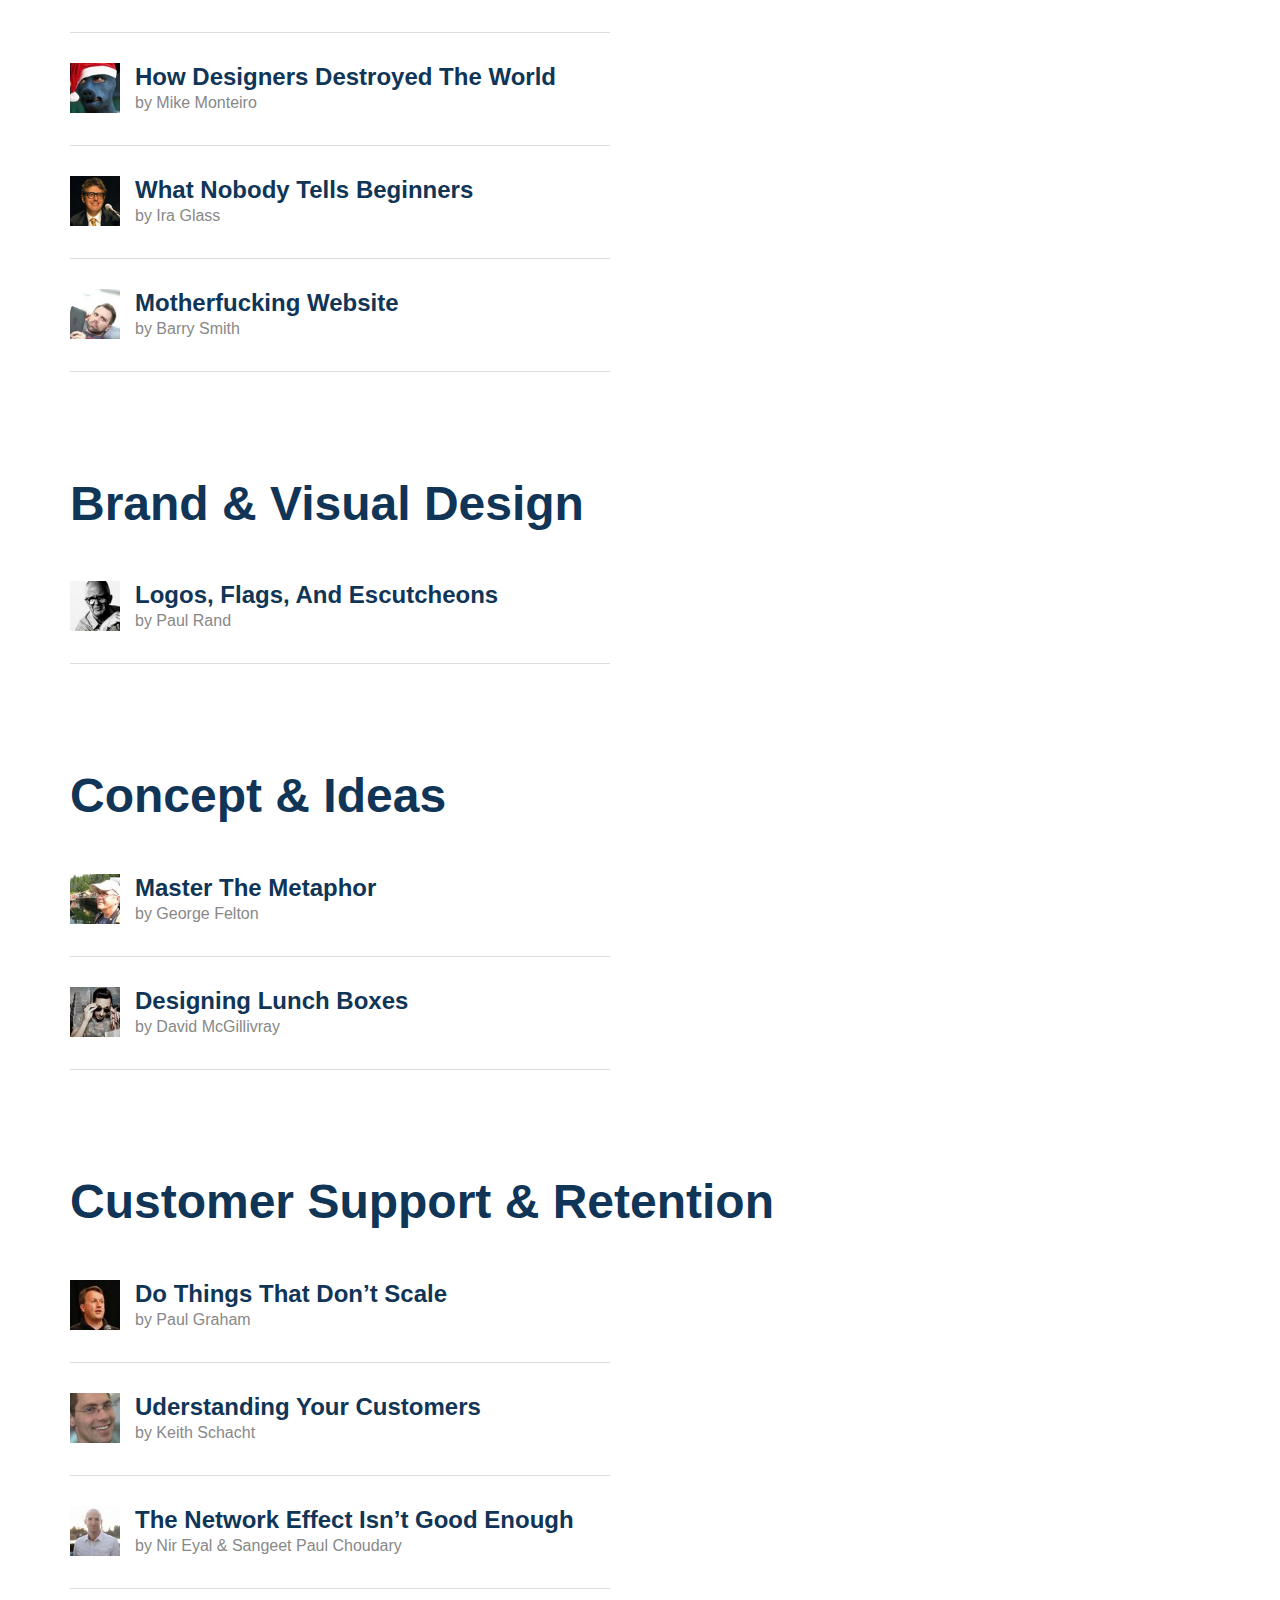
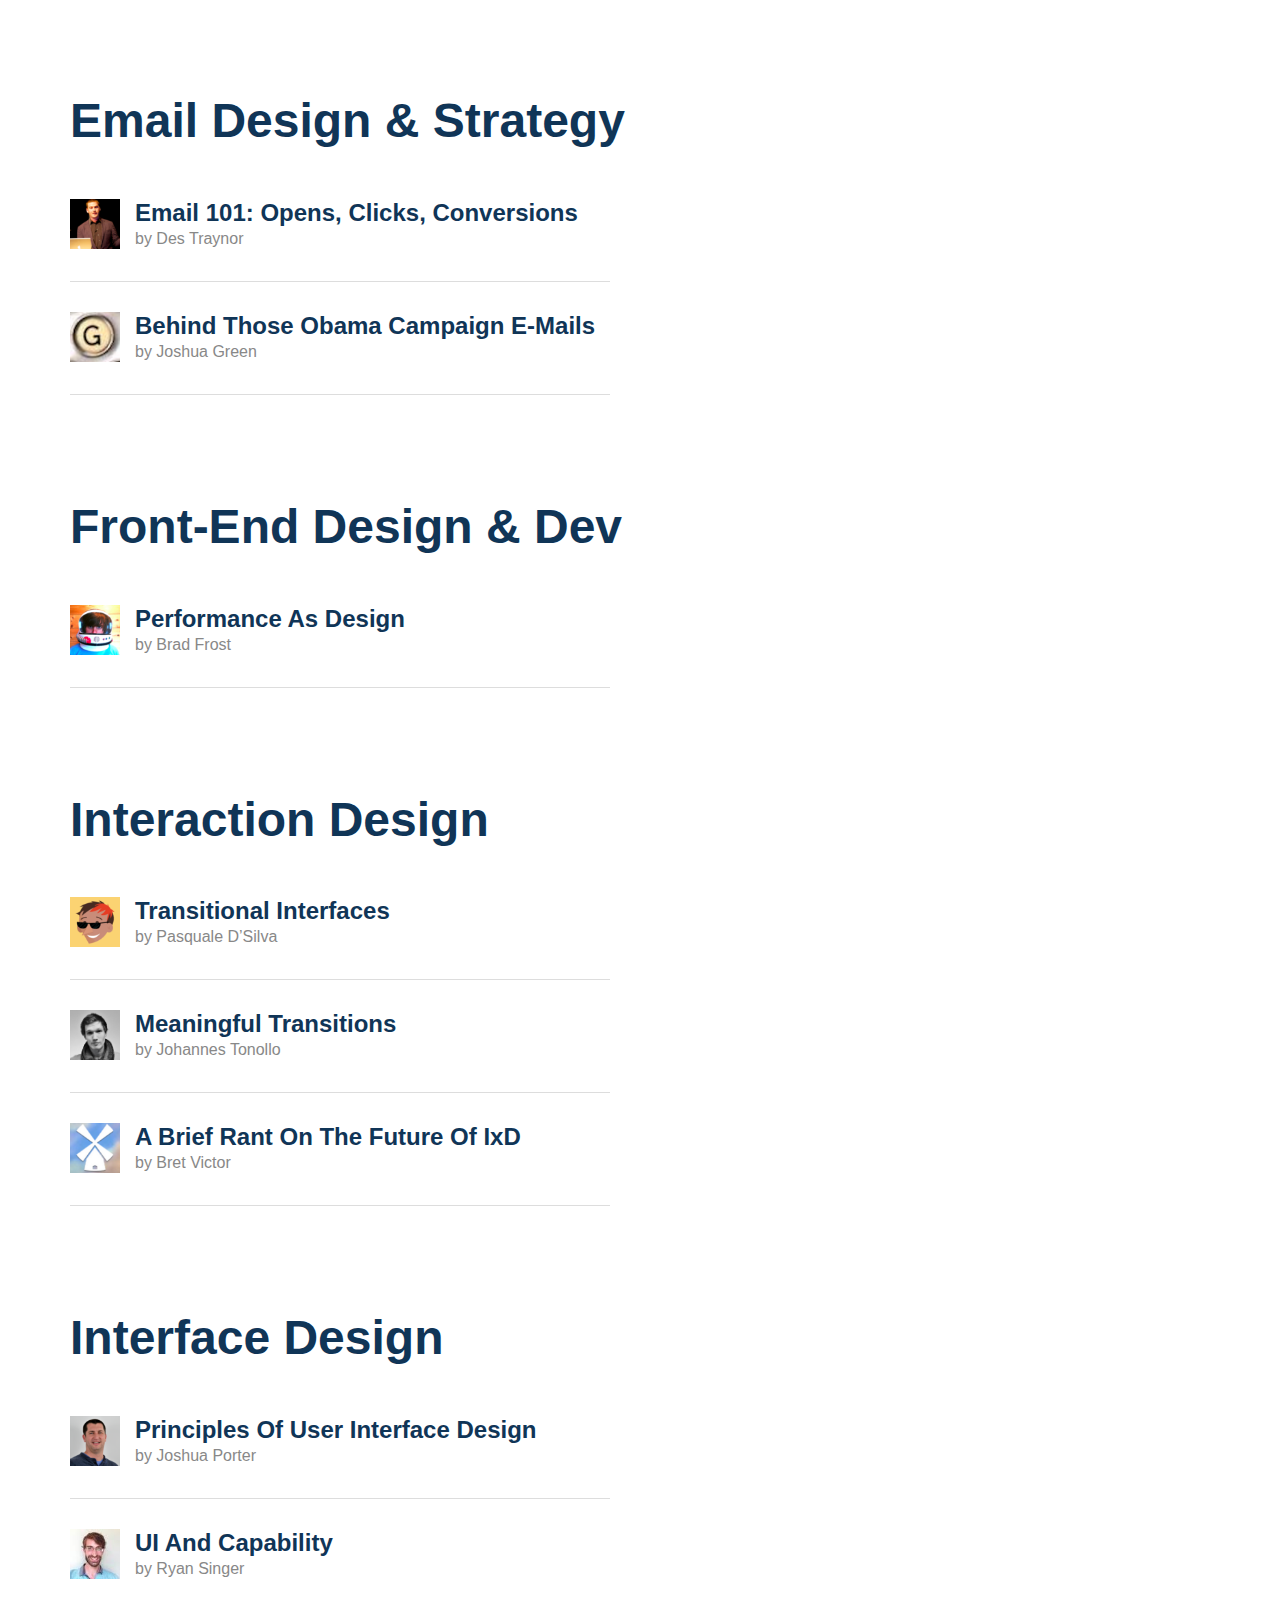
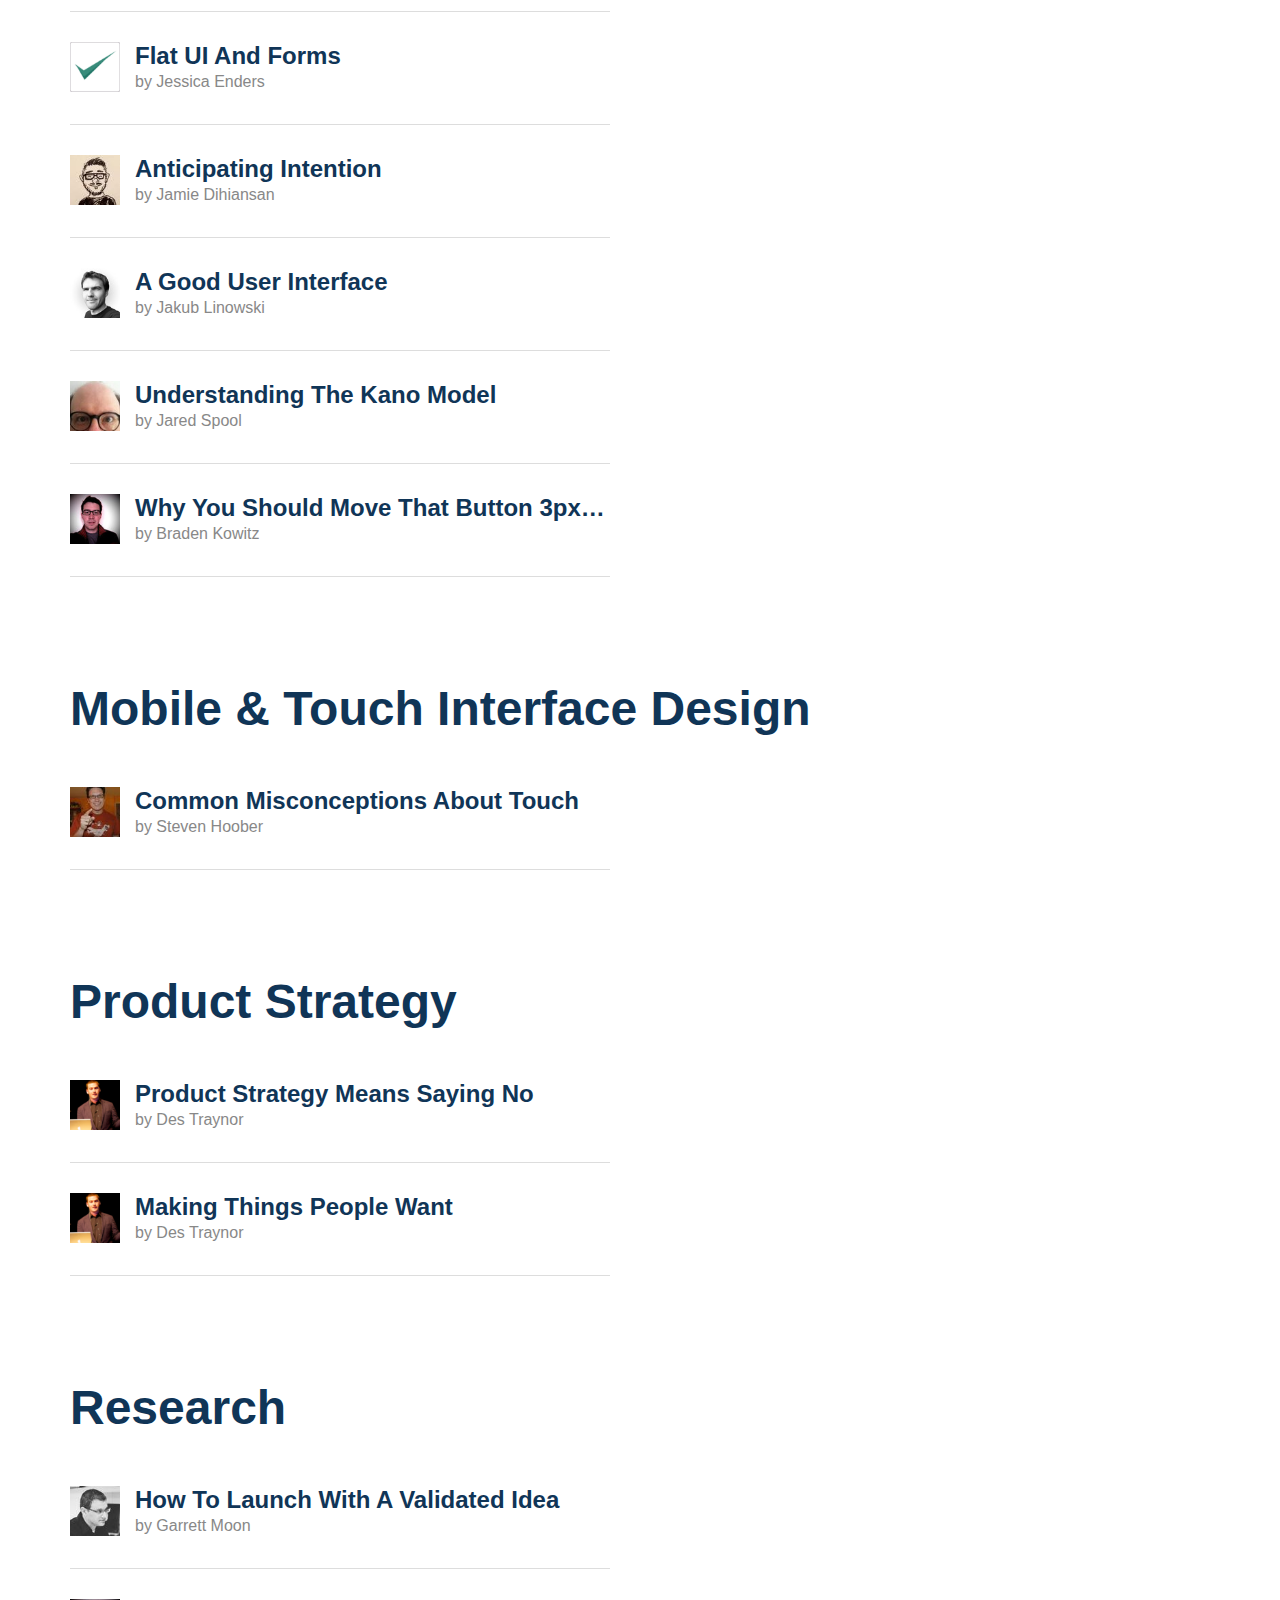
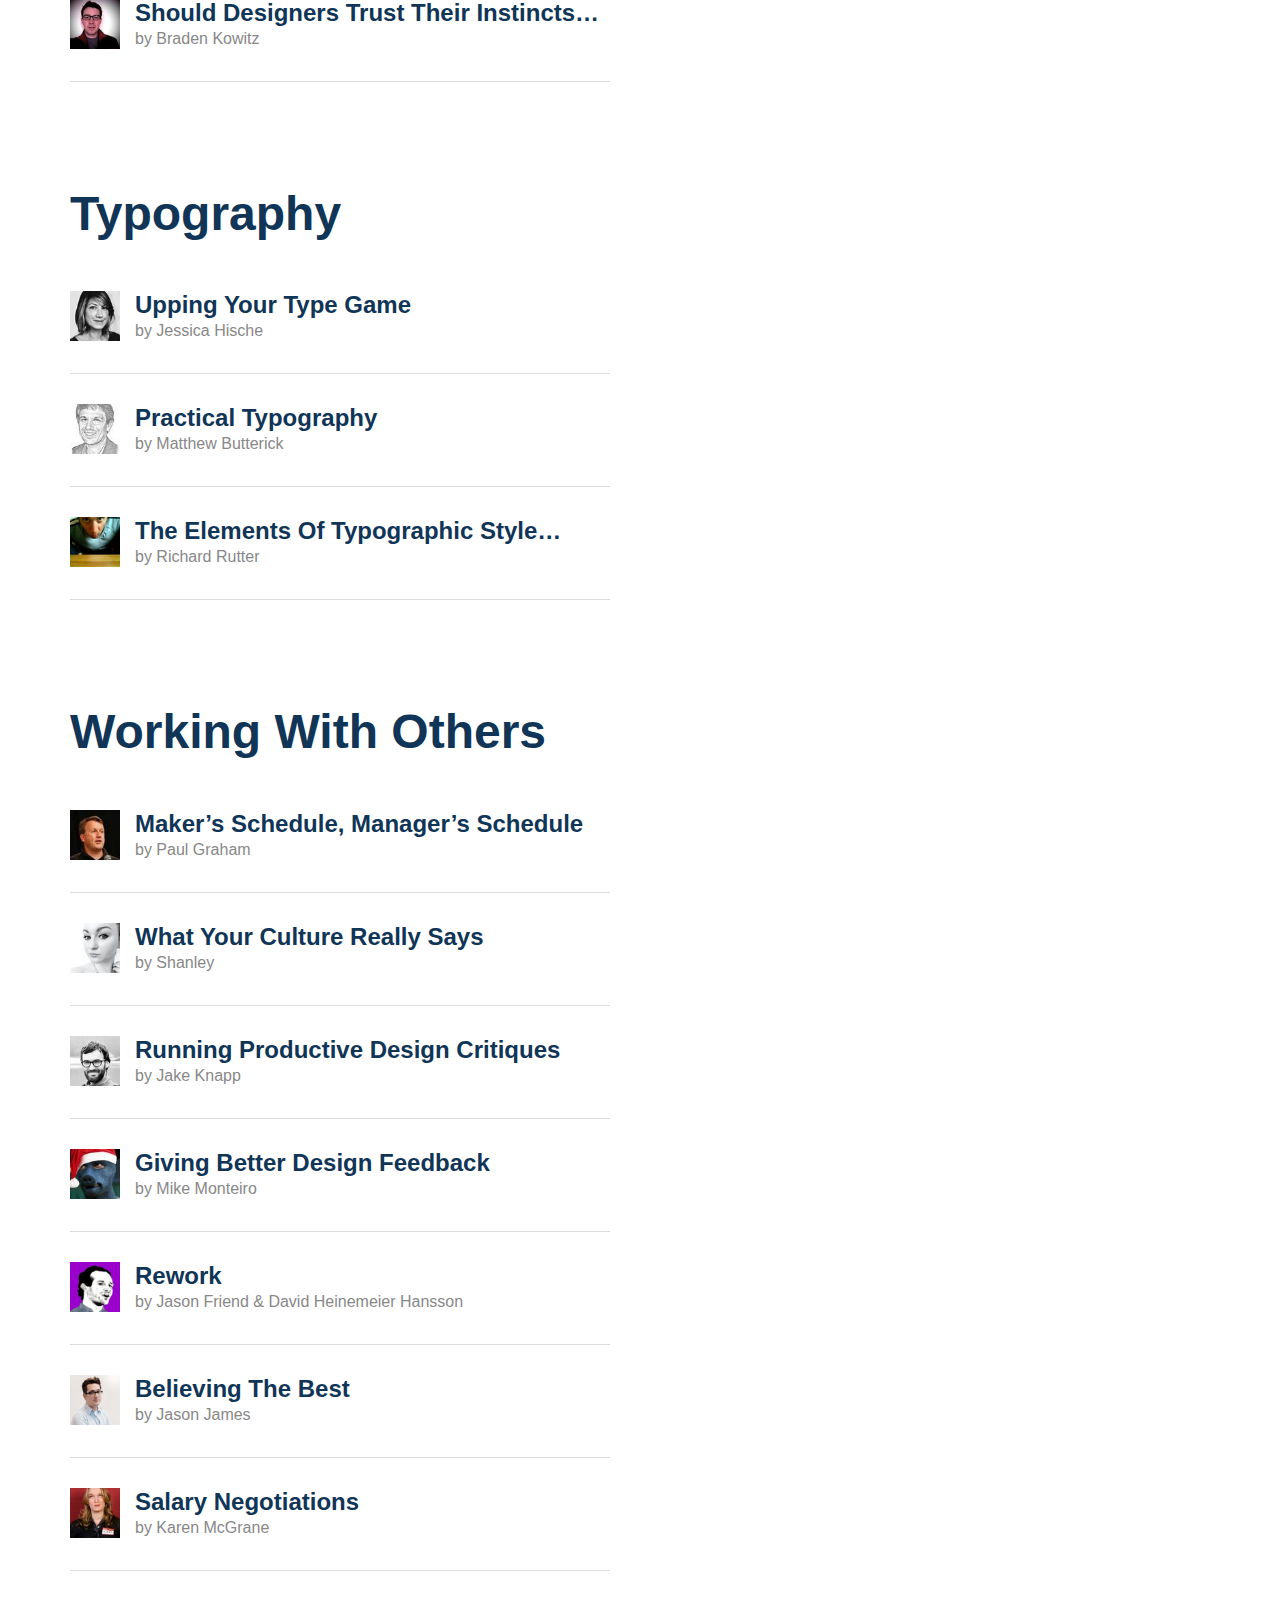
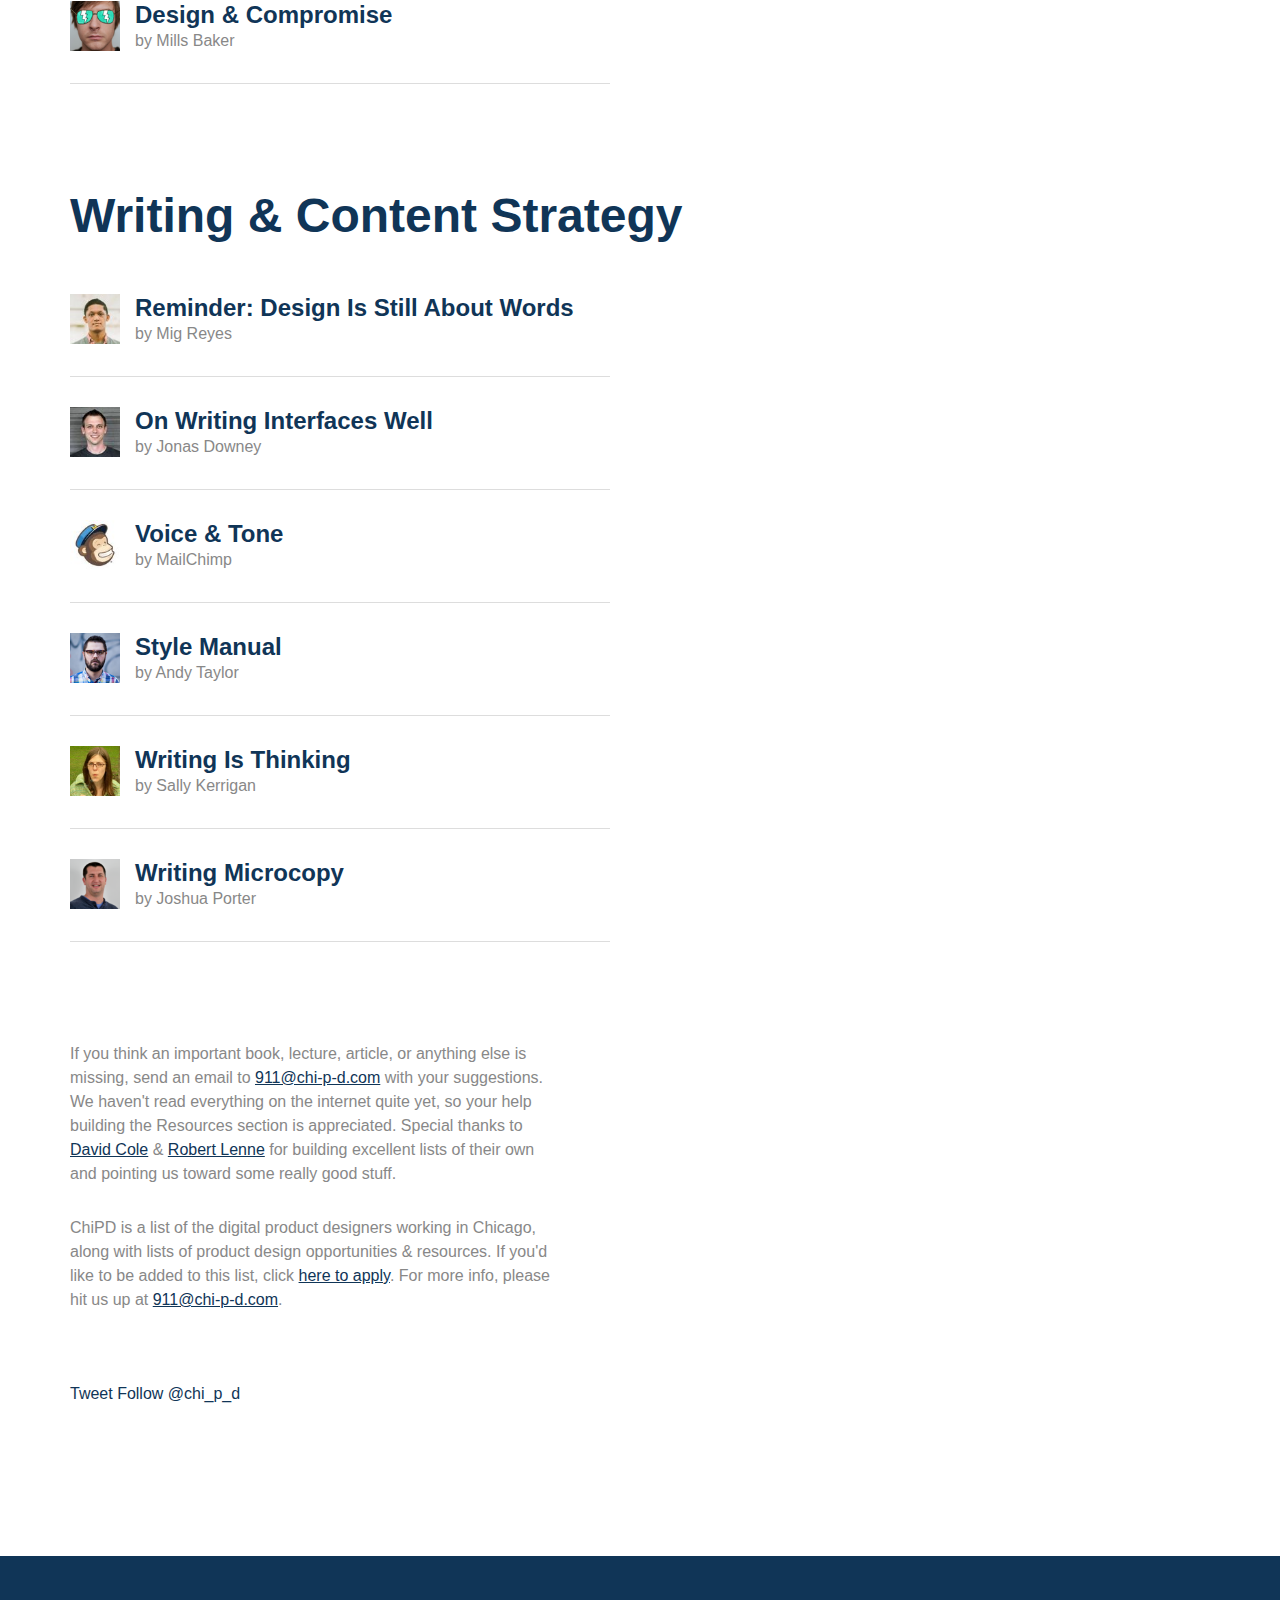
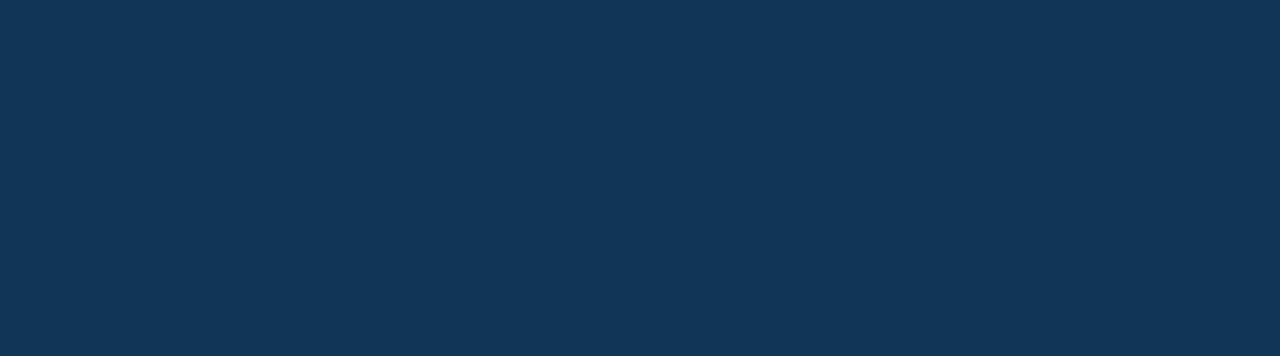
<file: resources/index.html>
<!DOCTYPE html PUBLIC "-//W3C//DTD HTML 4.01 Transitional//EN" "http://www.w3.org/TR/html4/loose.dtd">
<html>
<head>
	<!-- META -->
	<meta charset="utf-8">
	<meta name="viewport" content="initial-scale=1, user-scalable=no">

	<!-- TITLE -->
	<title>ChiPD: Product Design Resources</title>
	<link rel="icon" type="image/x-icon" href="/favicon.ico">

	<!--FAVICON-->
	<link rel="icon" href="/favicon.png">
	<link rel="apple-touch-icon-precomposed" sizes="144x144" href="/apple-touch-icon-144x144-precomposed.png?v=2">
	<link rel="apple-touch-icon-precomposed" sizes="114x114" href="/apple-touch-icon-114x114-precomposed.png?v=2">
	<link rel="apple-touch-icon-precomposed" sizes="72x72" href="/apple-touch-icon-72x72-precomposed.png?v=2">
	<link rel="apple-touch-icon-precomposed" href="/apple-touch-icon-precomposed.png?v=2">
	<!--[if IE]><link rel="shortcut icon" href="/favicon.ico"><![endif]-->
	<!-- or, set /favicon.ico for IE10 win -->
	<meta name="msapplication-TileColor" content="#103557">
	<meta name="msapplication-TileImage" content="/favicon.png">

	<!-- FBOOK -->
	<link rel="image_src" href="/cpd.png">
	<meta property="og:image" content="/cpd.png">

	<!-- CSS -->
	<link type="text/css" rel="stylesheet" media="all" href="/css/reset.css">
	<link type="text/css" rel="stylesheet" media="all" href="/css/cpd.css">

	<!-- SEO -->
	<meta name="description" content="ChiPD is a list of Chicago product designers and product design opportunities."/>
	<link rel="canonical" href="http://chi-p-d.com/" />
	<meta property='og:locale' content='en_US'/>
	<meta property='og:type' content='article'/>
	<meta property='og:title' content='ChiPD: Chicago Product Designers'/>
	<meta property='og:description' content='ChiPD is a list of Chicago product designers and product design opportunities.'/>
	<meta property='og:url' content='http://chi-p-d.com/'/>
	<meta property='og:site_name' content='ChiPD'/>

	<!-- ANALYTICS -->
	<script>
	  (function(i,s,o,g,r,a,m){i['GoogleAnalyticsObject']=r;i[r]=i[r]||function(){
	  (i[r].q=i[r].q||[]).push(arguments)},i[r].l=1*new Date();a=s.createElement(o),
	  m=s.getElementsByTagName(o)[0];a.async=1;a.src=g;m.parentNode.insertBefore(a,m)
	  })(window,document,'script','//www.google-analytics.com/analytics.js','ga');

	  ga('create', 'UA-21405200-8', 'chi-p-d.com');
	  ga('send', 'pageview');

	</script>
</head>


<body>
	<div class="header clearfix">
		<h1><a href="/">ChiPD</a></h1>
		<ul id="nav">
			<li><a href="/">Designers</a></li>
			<li><a href="/opportunities">Opportunities</a></li>
			<li><a href="/resources">Resources</a></li>
			<li><a href="http://n-y-p-d.com" target="_blank">NYPD</a></li>
			<li><a id="apply" href="/apply">Apply</a></li>
		</ul>
	</div>
	<div id="content">
		<h3 id="why-product-design">Why Product Design</h3>
		<ul class="resources">
			<li class="clearfix resource">
				<img src="/img/bp.png" width="50px" height="50px">
				<div>
					<h2><a href="http://blog.pieratt.com/post/7537191978/dear-graphic-and-web-designers-please-understand-that" target="_blank">Dear Graphic and Web Designers&hellip;</a></h2>
					<a href="https://twitter.com/pieratt" target="_blank">by Ben Pieratt</a>
				</div>
			</li>
			<li class="clearfix resource">
				<img src="/img/tk.jpeg" width="50px" height="50px">
				<div>
					<h2><a href="https://medium.com/product-design-1/48f8eea8014a" target="_blank">What kind of a designer are you?</a></h2>
					<a href="https://twitter.com/tuhin" target="_blank">by Tuhin Kumar</a>
				</div>
			</li>
			<li class="clearfix resource">
				<img src="/img/pa.jpg" width="50px" height="50px">
				<div>
					<h2><a href="http://insideintercom.io/the-dribbblisation-of-design/" target="_blank">The Dribbblisation of Design</a></h2>
					<a href="https://twitter.com/padday" target="_blank">by Paul Adams</a>
				</div>
			</li>
			<li class="clearfix resource">
				<img src="/img/bp.png" width="50px" height="50px">
				<div>
					<h2><a href="http://blog.pieratt.com/post/64881538909/work-versus-life-greatness-versus-family" target="_blank">Work vs. Life. Greatness vs. Family.</a></h2>
					<a href="https://twitter.com/pieratt" target="_blank">by Ben Pieratt</a>
				</div>
			</li>
			<li class="clearfix resource">
				<img src="/img/mm.jpeg" width="50px" height="50px">
				<div>
					<h2><a href="http://www.mobileinc.co.uk/2013/09/why-talented-creatives-are-leaving-your-shitty-agency/" target="_blank">Why Talented Creatives Are Leaving&hellip;</a></h2>
					<a href="https://twitter.com/mutlu82" target="_blank">by Murat Mutlu</a>
				</div>
			</li>
			<li class="clearfix resource">
				<img src="/img/dco.jpeg" width="50px" height="50px">
				<div>
					<h2><a href="https://irondavy.quora.com/Applied-Discovery-Presentation-from-Build-2013" target="_blank">Applied Discovery</a></h2>
					<a href="https://twitter.com/irondavy" target="_blank">by David Cole</a>
				</div>
			</li>
		</ul>

		<h3 id="approach-to-design">Approach to Design</h3>
		<ul class="resources">
			<li class="clearfix resource">
				<img src="/img/fc.jpeg" width="50px" height="50px">
				<div>
					<h2><a href="http://frankchimero.com/what-screens-want/" target="_blank">What Screens Want</a></h2>
					<a href="https://twitter.com/fchimero" target="_blank">by Frank Chimero</a>
				</div>
			</li>
			<li class="clearfix resource">
				<img src="/img/wm.jpg" width="50px" height="50px">
				<div>
					<h2><a href="http://vimeo.com/34017777" target="_blank">When We Build</a></h2>
					<a href="https://twitter.com/wilsonminer" target="_blank">by Wilson Miner</a>
				</div>
			</li>
			<li class="clearfix resource">
				<img src="/img/lr.jpg" width="50px" height="50px">
				<div>
					<h2><a href="http://www.lindsredding.com/2012/03/11/a-overdue-lesson-in-perspective/" target="_blank">A Short Lesson in Perspective</a></h2>
					<a href="https://twitter.com/lindsredding" target="_blank">by Linds Redding</a>
				</div>
			</li>
			<li class="clearfix resource">
				<img src="/img/fc.jpeg" width="50px" height="50px">
				<div>
					<h2><a href="http://read.shapeofdesignbook.com" target="_blank">The Shape of Design</a></h2>
					<a href="https://twitter.com/fchimero" target="_blank">by Frank Chimero</a>
				</div>
			</li>
			<li class="clearfix resource">
				<img src="/img/mmo.jpeg" width="50px" height="50px">
				<div>
					<h2><a href="http://vimeo.com/68470326" target="_blank">How Designers Destroyed the World</a></h2>
					<a href="https://twitter.com/Mike_FTW" target="_blank">by Mike Monteiro</a>
				</div>
			</li>
			<li class="clearfix resource">
				<img src="/img/ig.jpg" width="50px" height="50px">
				<div>
					<h2><a href="http://numerocinqmagazine.com/2011/05/13/what-nobody-tells-beginners-ira-glass-on-storytelling/" target="_blank">What Nobody Tells Beginners</a></h2>
					<a href="https://twitter.com/ThisAmerLife" target="_blank">by Ira Glass</a>
				</div>
			</li>
			<li class="clearfix resource">
				<img src="/img/bs.jpeg" width="50px" height="50px">
				<div>
					<h2><a href="http://motherfuckingwebsite.com/" target="_blank">Motherfucking Website</a></h2>
					<a href="https://twitter.com/thebarrytone" target="_blank">by Barry Smith</a>
				</div>
			</li>
		</ul>

		<h3 id="brand-and-visual-design">Brand &amp; Visual Design</h3>
		<ul class="resources">
			<li class="clearfix resource">
				<img src="/img/pr.jpg" width="50px" height="50px">
				<div>
					<h2><a href="http://www.paul-rand.com/foundation/thoughts_logosflags/#.UnnacpRAS--" target="_blank">Logos, Flags, and Escutcheons</a></h2>
					<a href="http://www.paul-rand.com/" target="_blank">by Paul Rand</a>
				</div>
			</li>
		</ul>

		<h3 id="concept-and-ideas">Concept &amp; Ideas</h3>
		<ul class="resources">
			<li class="clearfix resource">
				<img src="/img/gf.jpeg" width="50px" height="50px">
				<div>
					<h2><a href="http://www.howdesign.com/design-creativity/metaphor/" target="_blank">Master The Metaphor</a></h2>
					<a href="https://twitter.com/George_Felton" target="_blank">by George Felton</a>
				</div>
			</li>
			<li class="clearfix resource">
				<img src="/img/dm.jpeg" width="50px" height="50px">
				<div>
					<h2><a href="https://medium.com/design-ux/47374d699e49" target="_blank">Designing Lunch Boxes</a></h2>
					<a href="https://twitter.com/david_mcg" target="_blank">by David McGillivray</a>
				</div>
			</li>
		</ul>

		<h3 id="customer-support-and-retention">Customer Support &amp; Retention</h3>
		<ul class="resources">
			<li class="clearfix resource">
				<img src="/img/pg.jpg" width="50px" height="50px">
				<div>
					<h2><a href="http://paulgraham.com/ds.html" target="_blank">Do Things That Don&rsquo;t Scale</a></h2>
					<a href="https://twitter.com/paulg" target="_blank">by Paul Graham</a>
				</div>
			</li>
			<li class="clearfix resource">
				<img src="/img/ks.jpeg" width="50px" height="50px">
				<div>
					<h2><a href="http://keithschacht.com/understanding-your-customers/" target="_blank">Uderstanding Your Customers</a></h2>
					<a href="https://twitter.com/keithie" target="_blank">by Keith Schacht</a>
				</div>
			</li>
			<li class="clearfix resource">
				<img src="/img/ne.jpg" width="50px" height="50px">
				<div>
					<h2><a href="http://techcrunch.com/2012/11/04/the-network-effect-isnt-good-enough/" target="_blank">The Network Effect Isn’t Good Enough</a></h2>
					<a href="https://twitter.com/nireyal" target="_blank">by Nir Eyal &amp; Sangeet Paul Choudary</a>
				</div>
			</li>
		</ul>

		<h3 id="email-design-and-strategy">Email Design &amp; Strategy</h3>
		<ul class="resources">
			<li class="clearfix resource">
				<img src="/img/des.png" width="50px" height="50px">
				<div>
					<h2><a href="http://insideintercom.io/email-101-opens-clicks-conversions/" target="_blank">Email 101: Opens, Clicks, Conversions</a></h2>
					<a href="https://twitter.com/destraynor" target="_blank">by Des Traynor</a>
				</div>
			</li>
			<li class="clearfix resource">
				<img src="/img/jg.png" width="50px" height="50px">
				<div>
					<h2><a href="http://www.businessweek.com/articles/2012-11-29/the-science-behind-those-obama-campaign-e-mails" target="_blank">Behind Those Obama Campaign E-Mails</a></h2>
					<a href="https://twitter.com/JoshuaGreen" target="_blank">by Joshua Green</a>
				</div>
			</li>
		</ul>

		<h3 id="front-end-design-and-dev">Front-end Design &amp; Dev</h3>
		<ul class="resources">
			<li class="clearfix resource">
				<img src="/img/bf.png" width="50px" height="50px">
				<div>
					<h2><a href="http://bradfrostweb.com/blog/post/performance-as-design/" target="_blank">Performance As Design</a></h2>
					<a href="https://twitter.com/brad_frost" target="_blank">by Brad Frost</a>
				</div>
			</li>
		</ul>

		<h3 id="interaction-design">Interaction Design</h3>
		<ul class="resources">
			<li class="clearfix resource">
				<img src="/img/pd.png" width="50px" height="50px">
				<div>
					<h2><a href="https://medium.com/design-ux/926eb80d64e3" target="_blank">Transitional Interfaces</a></h2>
					<a href="https://twitter.com/pasql" target="_blank">by Pasquale D’Silva</a>
				</div>
			</li><li class="clearfix resource">
				<img src="/img/portrait.jpg" width="50px" height="50px">
				<div>
					<h2><a href="http://www.ui-transitions.com/#home" target="_blank">Meaningful Transitions</a></h2>
					<a href="http://www.johannes-tonollo.com/" target="_blank"> by Johannes Tonollo</a>
				</div>
			</li>
			<li class="clearfix resource">
				<img src="/img/bv.png" width="50px" height="50px">
				<div>
					<h2><a href="http://worrydream.com/ABriefRantOnTheFutureOfInteractionDesign/" target="_blank">A Brief Rant On the Future of IxD</a></h2>
					<a href="https://twitter.com/worrydream" target="_blank">by Bret Victor</a>
				</div>
			</li>
		</ul>

		<h3 id="interface-design">Interface Design</h3>
		<ul class="resources">
			<li class="clearfix resource">
				<img src="/img/jp.png" width="50px" height="50px">
				<div>
					<h2><a href="http://bokardo.com/principles-of-user-interface-design/" target="_blank">Principles of User Interface Design</a></h2>
					<a href="https://twitter.com/bokardo" target="_blank">by Joshua Porter</a>
				</div>
			</li>
			<li class="clearfix resource">
				<img src="/img/rjs.jpeg" width="50px" height="50px">
				<div>
					<h2><a href="http://feltpresence.com/articles/18-ui-and-capability/" target="_blank">UI and Capability</a></h2>
					<a href="https://twitter.com/rjs" target="_blank">by Ryan Singer</a>
				</div>
			</li>
			<li class="clearfix resource">
				<img src="/img/je.png" width="50px" height="50px">
				<div>
					<h2><a href="http://alistapart.com/article/flat-ui-and-forms" target="_blank">Flat UI and Forms</a></h2>
					<a href="https://twitter.com/formulate" target="_blank">by Jessica Enders</a>
				</div>
			</li>
			<li class="clearfix resource">
				<img src="/img/jdi.jpeg" width="50px" height="50px">
				<div>
					<h2><a href="http://asianmack.com/intention" target="_blank">Anticipating Intention</a></h2>
					<a href="https://twitter.com/asianmack" target="_blank">by Jamie Dihiansan</a>
				</div>
			</li>
			<li class="clearfix resource">
				<img src="/img/jl.jpg" width="50px" height="50px">
				<div>
					<h2><a href="http://goodui.org/" target="_blank">A Good User Interface</a></h2>
					<a href="https://twitter.com/jlinowski" target="_blank">by Jakub Linowski</a>
				</div>
			</li>
			<li class="clearfix resource">
				<img src="/img/jsp.jpeg" width="50px" height="50px">
				<div>
					<h2><a href="http://www.uie.com/articles/kano_model/" target="_blank">Understanding the Kano Model</a></h2>
					<a href="https://twitter.com/jmspool" target="_blank">by Jared Spool</a>
				</div>
			</li>
			<li class="clearfix resource">
				<img src="/img/bk.jpg" width="50px" height="50px">
				<div>
					<h2><a href="http://www.gv.com/lib/design-details" target="_blank">Why You Should Move That Button 3px…</a></h2>
					<a href="https://twitter.com/kowitz" target="_blank">by Braden Kowitz</a>
				</div>
			</li>
		</ul>

		<h3 id="mobile-and-touch-interface-design">Mobile &amp; Touch Interface Design</h3>
		<ul class="resources">
			<li class="clearfix resource">
				<img src="/img/sh.jpeg" width="50px" height="50px">
				<div>
					<h2><a href="http://www.uxmatters.com/mt/archives/2013/03/common-misconceptions-about-touch.php" target="_blank">Common Misconceptions About Touch</a></h2>
					<a href="https://twitter.com/shoobe01" target="_blank">by Steven Hoober</a>
				</div>
			</li>
		</ul>

		<h3 id="product-strategy">Product Strategy</h3>
		<ul class="resources">
			<li class="clearfix resource">
				<img src="/img/des.png" width="50px" height="50px">
				<div>
					<h2><a href="http://insideintercom.io/product-strategy-means-saying-no/" target="_blank">Product Strategy Means Saying No</a></h2>
					<a href="https://twitter.com/destraynor" target="_blank">by Des Traynor</a>
				</div>
			</li>
			<li class="clearfix resource">
				<img src="/img/des.png" width="50px" height="50px">
				<div>
					<h2><a href="http://insideintercom.io/making-things-people-want/" target="_blank">Making Things People Want</a></h2>
					<a href="https://twitter.com/destraynor" target="_blank">by Des Traynor</a>
				</div>
			</li>
		</ul>

		<h3 id="research">Research</h3>
		<ul class="resources">
			<li class="clearfix resource">
				<img src="/img/gm.jpeg" width="50px" height="50px">
				<div>
					<h2><a href="http://insideintercom.io/how-to-launch-with-a-validated-idea/" target="_blank">How To Launch With A Validated Idea</a></h2>
					<a href="https://twitter.com/garrett_moon" target="_blank">by Garrett Moon</a>
				</div>
			</li>
			<li class="clearfix resource">
				<img src="/img/bk.jpg" width="50px" height="50px">
				<div>
					<h2><a href="http://www.gv.com/lib/design-instinct-vs-data" target="_blank">Should Designers Trust Their Instincts…</a></h2>
					<a href="https://twitter.com/kowitz" target="_blank">by Braden Kowitz</a>
				</div>
			</li>
		</ul>

		<h3 id="typography">Typography</h3>
		<ul class="resources">
			<li class="clearfix resource">
				<img src="/img/jh.jpeg" width="50px" height="50px">
				<div>
					<h2><a href="http://jessicahische.is/talkingtype" target="_blank">Upping Your Type Game</a></h2>
					<a href="https://twitter.com/jessicahische" target="_blank">by Jessica Hische</a>
				</div>
			</li>
			<li class="clearfix resource">
				<img src="/img/mb.jpeg" width="50px" height="50px">
				<div>
					<h2><a href="http://practicaltypography.com/" target="_blank">Practical Typography</a></h2>
					<a href="https://twitter.com/mbutterick" target="_blank">by Matthew Butterick</a>
				</div>
			</li>
			<li class="clearfix resource">
				<img src="/img/rr.jpg" width="50px" height="50px">
				<div>
					<h2><a href="http://webtypography.net/" target="_blank">The Elements of Typographic Style&hellip;</a></h2>
					<a href="https://twitter.com/clagnut" target="_blank">by Richard Rutter</a>
				</div>
			</li>
		</ul>

		<h3 id="working-with-others">Working With Others</h3>
		<ul class="resources">
			<li class="clearfix resource">
				<img src="/img/pg.jpg" width="50px" height="50px">
				<div>
					<h2><a href="http://www.paulgraham.com/makersschedule.html" target="_blank">Maker&rsquo;s Schedule, Manager&rsquo;s Schedule</a></h2>
					<a href="https://twitter.com/paulg" target="_blank">by Paul Graham</a>
				</div>
			</li>
			<li class="clearfix resource">
				<img src="/img/shan.jpeg" width="50px" height="50px">
				<div>
					<h2><a href="http://blog.prettylittlestatemachine.com/blog/2013/02/20/what-your-culture-really-says/" target="_blank">What Your Culture Really Says</a></h2>
					<a href="https://twitter.com/shanley" target="_blank">by Shanley</a>
				</div>
			</li>
			<li class="clearfix resource">
				<img src="/img/jk.jpg" width="50px" height="50px">
				<div>
					<h2><a href="http://www.designstaff.org/articles/rules-for-design-critiques-2013-10-10.html" target="_blank">running productive design critiques</a></h2>
					<a href="https://twitter.com/jakek" target="_blank">by Jake Knapp</a>
				</div>
			</li>
			<li class="clearfix resource">
				<img src="/img/mmo.jpeg" width="50px" height="50px">
				<div>
					<h2><a href="http://muledesign.com/2010/12/giving-better-design-feedback/" target="_blank">Giving Better Design Feedback</a></h2>
					<a href="https://twitter.com/Mike_FTW" target="_blank">by Mike Monteiro</a>
				</div>
			</li>
			<li class="clearfix resource">
				<img src="/img/jf.png" width="50px" height="50px">
				<div>
					<h2><a href="http://www.amazon.com/Rework-Jason-Fried/dp/0307463745" target="_blank">Rework</a></h2>
					<a href="https://twitter.com/jasonfried" target="_blank">by Jason Friend &amp; David Heinemeier Hansson</a>
				</div>
			</li>
			<li class="clearfix resource">
				<img src="/img/jj.png" width="50px" height="50px">
				<div>
					<h2><a href="http://wearemammoth.com/2013/06/best" target="_blank">Believing The Best</a></h2>
					<a href="https://twitter.com/jas0njames" target="_blank">by Jason James</a>
				</div>
			</li>
			<li class="clearfix resource">
				<img src="/img/km.jpeg" width="50px" height="50px">
				<div>
					<h2><a href="http://design-management.commonclass.org/post/33496826545/class-6-part-1-salary-negotiations" target="_blank">Salary Negotiations</a></h2>
					<a href="https://twitter.com/karenmcgrane" target="_blank">by Karen McGrane</a>
				</div>
			</li>
			<li class="clearfix resource">
				<img src="/img/mb.png" width="50px" height="50px">
				<div>
					<h2><a href="http://metaismurder.com/post/11186748510/design-compromise" target="_blank">Design &amp; Compromise</a></h2>
					<a href="https://twitter.com/millsbaker" target="_blank">by Mills Baker</a>
				</div>
			</li>
		</ul>

		<h3 id="writing-and-content-strategy">Writing &amp; Content Strategy</h3>
		<ul class="resources">
			<li class="clearfix resource">
				<img src="/img/mr.jpeg" width="50px" height="50px">
				<div>
					<h2><a href="http://37signals.com/svn/posts/3404-reminder-design-is-still-about-words" target="_blank">Reminder: Design is still about words</a></h2>
					<a href="https://twitter.com/migreyes" target="_blank">by Mig Reyes</a>
				</div>
			</li>
			<li class="clearfix resource">
				<img src="/img/jd.jpeg" width="50px" height="50px">
				<div>
					<h2><a href="http://37signals.com/svn/posts/3633-on-writing-interfaces-well" target="_blank">On Writing Interfaces Well</a></h2>
					<a href="https://twitter.com/jonasdowney" target="_blank">by Jonas Downey</a>
				</div>
			</li>
			<li class="clearfix resource">
				<img src="/img/mc.jpeg" width="50px" height="50px">
				<div>
					<h2><a href="http://voiceandtone.com/" target="_blank">Voice &amp; Tone</a></h2>
					<a href="https://twitter.com/mailchimp" target="_blank">by MailChimp</a>
				</div>
			</li>
			<li class="clearfix resource">
				<img src="/img/at.jpeg" width="50px" height="50px">
				<div>
					<h2><a href="http://stylemanual.org/" target="_blank">Style Manual</a></h2>
					<a href="https://twitter.com/andytlr" target="_blank">by Andy Taylor</a>
				</div>
			</li>
			<li class="clearfix resource">
				<img src="/img/sk.jpg" width="50px" height="50px">
				<div>
					<h2><a href="http://alistapart.com/article/writing-is-thinking" target="_blank">Writing Is Thinking</a></h2>
					<a href="https://twitter.com/draftwerk" target="_blank">by Sally Kerrigan</a>
				</div>
			</li>
			<li class="clearfix resource">
				<img src="/img/jp.png" width="50px" height="50px">
				<div>
					<h2><a href="http://bokardo.com/archives/writing-microcopy/" target="_blank">Writing Microcopy</a></h2>
					<a href="https://twitter.com/bokardo" target="_blank">by Joshua Porter</a>
				</div>
			</li>
		</ul>

		<p style="margin-top: 70px;">If you think an important book, lecture, article, or anything else is missing, send an email to <a href="mailto:911@chi-p-d.com?">911@chi-p-d.com</a> with your suggestions. We haven't read everything on the internet quite yet, so your help building the Resources section is appreciated. Special thanks to <a href="http://davidcole.me/canon/" target="_blank">David Cole</a> &amp; <a href="http://www.robertlenne.com/requiredreading/" target="_blank">Robert Lenne</a> for building excellent lists of their own and pointing us toward some really good stuff.</p>

		<p style="margin-bottom: 70px;">ChiPD is a list of the digital product designers working in Chicago, along with lists of product design opportunities &amp; resources. If you'd like to be added to this list, click <a href="/apply">here to apply</a>. For more info, please hit us up at <a href="mailto:911@chi-p-d.com?">911@chi-p-d.com</a>.</p>
		<a href="https://twitter.com/share" class="twitter-share-button" data-url="http://chi-p-d.com" data-text="ChiPD Chicago's Finest">Tweet</a>
		<a href="https://twitter.com/chi_p_d" class="twitter-follow-button" data-show-count="false" data-dnt="true">Follow @chi_p_d</a>
	</div>
	<div id="footer"></div>
	<script>!function(d,s,id){var js,fjs=d.getElementsByTagName(s)[0],p=/^http:/.test(d.location)?'http':'https';if(!d.getElementById(id)){js=d.createElement(s);js.id=id;js.src=p+'://platform.twitter.com/widgets.js';fjs.parentNode.insertBefore(js,fjs);}}(document, 'script', 'twitter-wjs');
	</script>
	<script>!function(d,s,id){var js,fjs=d.getElementsByTagName(s)[0],p=/^http:/.test(d.location)?'http':'https';if(!d.getElementById(id)){js=d.createElement(s);js.id=id;js.src=p+'://platform.twitter.com/widgets.js';fjs.parentNode.insertBefore(js,fjs);}}(document, 'script', 'twitter-wjs');</script>
</body>
</html>
</file>
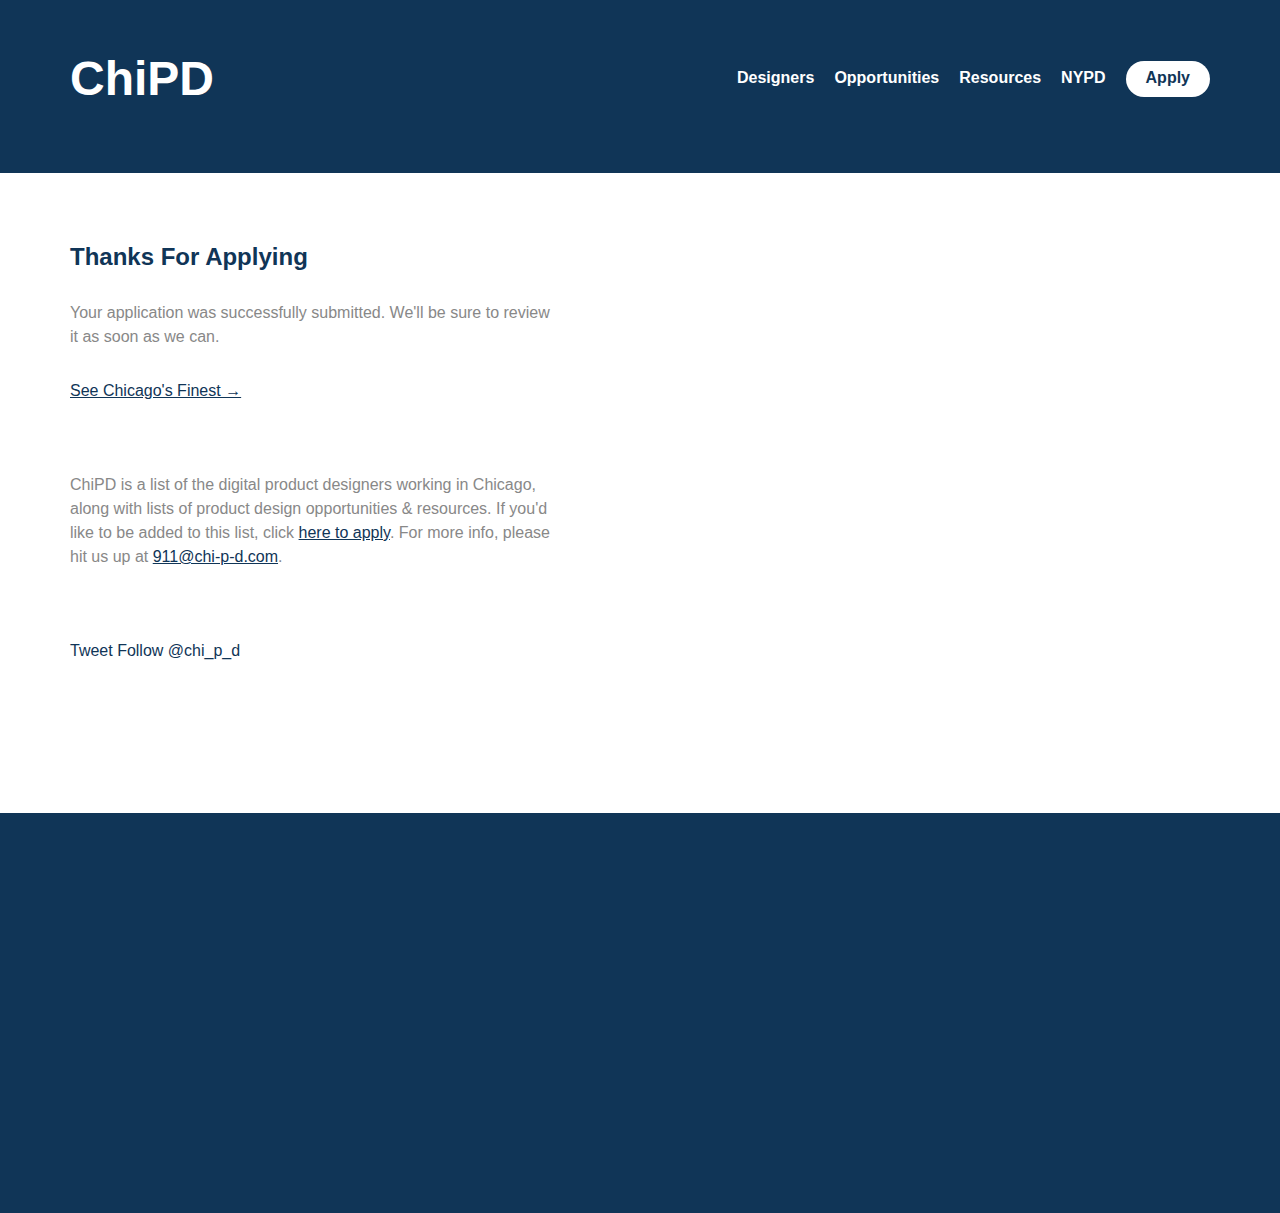
<file: apply/success.html>
<!DOCTYPE html PUBLIC "-//W3C//DTD HTML 4.01 Transitional//EN" "http://www.w3.org/TR/html4/loose.dtd">
<html>
<head>
	<meta http-equiv="Content-Type" content="text/html; charset=ISO-8859-1">
	<link type="text/css" rel="stylesheet" media="all" href="../css/reset.css">
 	<link type="text/css" rel="stylesheet" media="all" href="../css/cpd.css">
	<title>ChiPD: Apply - Success</title>
	<meta name="viewport" content="width=device-width, initial-scale=1.0, user-scalable=no">
	<script>
	  (function(i,s,o,g,r,a,m){i['GoogleAnalyticsObject']=r;i[r]=i[r]||function(){
	  (i[r].q=i[r].q||[]).push(arguments)},i[r].l=1*new Date();a=s.createElement(o),
	  m=s.getElementsByTagName(o)[0];a.async=1;a.src=g;m.parentNode.insertBefore(a,m)
	  })(window,document,'script','//www.google-analytics.com/analytics.js','ga');

	  ga('create', 'UA-21405200-8', 'chi-p-d.com');
	  ga('send', 'pageview');

	</script>
</head>
<body>
	<div class="header clearfix">
		<h1><a href="/">ChiPD</a></h1>
		<ul id="nav">
			<li><a href="/">Designers</a></li>
			<li><a href="/opportunities">Opportunities</a></li>
			<li><a href="/resources">Resources</a></li>
			<li><a href="http://n-y-p-d.com" target="_blank">NYPD</a></li>
			<li><a id="apply" href="/apply">Apply</a></li>
		</ul>
	</div>
	<div id="content">
		<h2 class="form-title">Thanks For Applying</h2>
		<p> Your application was successfully submitted. We'll be sure to review it as soon as we can.</p>
		<p><a href="/">See Chicago's Finest &rarr;</a></p>
		<p class="about">ChiPD is a list of the digital product designers working in Chicago, along with lists of product design opportunities &amp; resources. If you'd like to be added to this list, click <a href="/apply">here to apply</a>. For more info, please hit us up at <a href="mailto:911@chi-p-d.com?">911@chi-p-d.com</a>.</p>
		<a href="https://twitter.com/share" class="twitter-share-button" data-url="http://chi-p-d.com" data-text="ChiPD Chicago's Finest">Tweet</a>
		<a href="https://twitter.com/chi_p_d" class="twitter-follow-button" data-show-count="false" data-dnt="true">Follow @chi_p_d</a>
	</div>
	<div id="footer"></div>
	<script>!function(d,s,id){var js,fjs=d.getElementsByTagName(s)[0],p=/^http:/.test(d.location)?'http':'https';if(!d.getElementById(id)){js=d.createElement(s);js.id=id;js.src=p+'://platform.twitter.com/widgets.js';fjs.parentNode.insertBefore(js,fjs);}}(document, 'script', 'twitter-wjs');
	</script>
	<script>!function(d,s,id){var js,fjs=d.getElementsByTagName(s)[0],p=/^http:/.test(d.location)?'http':'https';if(!d.getElementById(id)){js=d.createElement(s);js.id=id;js.src=p+'://platform.twitter.com/widgets.js';fjs.parentNode.insertBefore(js,fjs);}}(document, 'script', 'twitter-wjs');</script>
</body>
</html>
</file>
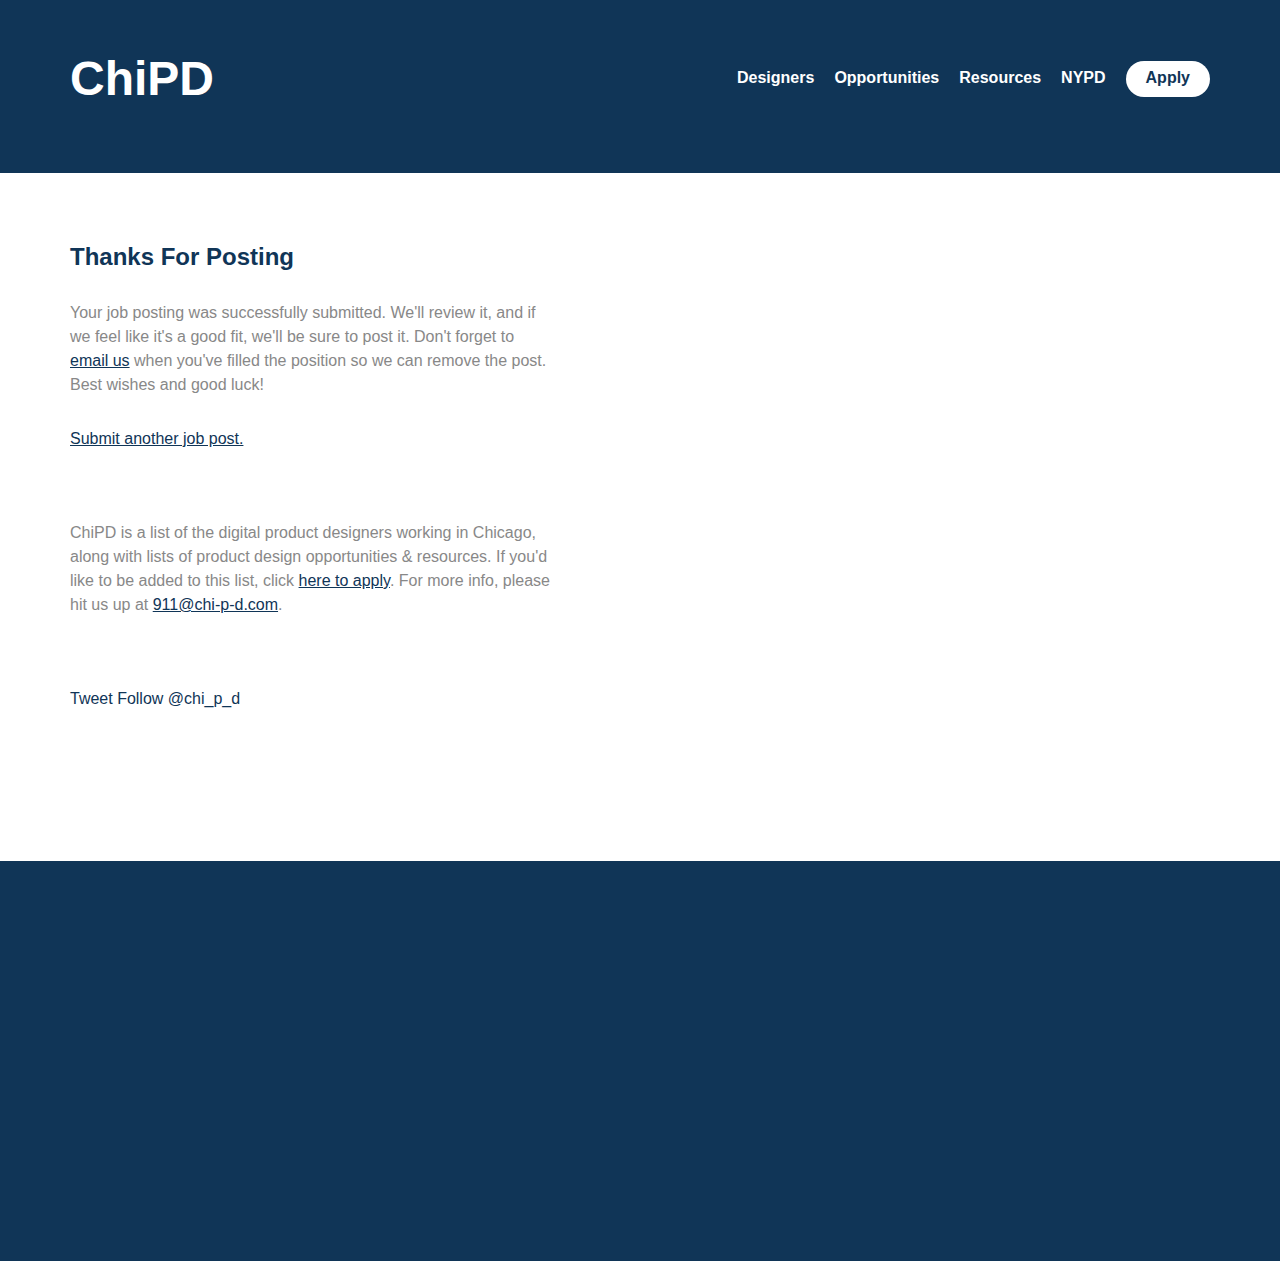
<file: post/success.html>
<!DOCTYPE html PUBLIC "-//W3C//DTD HTML 4.01 Transitional//EN" "http://www.w3.org/TR/html4/loose.dtd">
<html>
<head>
	<meta http-equiv="Content-Type" content="text/html; charset=ISO-8859-1">
	<link type="text/css" rel="stylesheet" media="all" href="../css/reset.css">
 	<link type="text/css" rel="stylesheet" media="all" href="../css/cpd.css">
	<title>ChiPD: Post A Job - Success</title>
	<meta name="viewport" content="width=device-width, initial-scale=1.0, user-scalable=no">
	<script>
	  (function(i,s,o,g,r,a,m){i['GoogleAnalyticsObject']=r;i[r]=i[r]||function(){
	  (i[r].q=i[r].q||[]).push(arguments)},i[r].l=1*new Date();a=s.createElement(o),
	  m=s.getElementsByTagName(o)[0];a.async=1;a.src=g;m.parentNode.insertBefore(a,m)
	  })(window,document,'script','//www.google-analytics.com/analytics.js','ga');

	  ga('create', 'UA-21405200-8', 'chi-p-d.com');
	  ga('send', 'pageview');

	</script>
</head>
<body>
	<div class="header clearfix">
		<h1><a href="/">ChiPD</a></h1>
		<ul id="nav">
			<li><a href="/">Designers</a></li>
			<li><a href="/opportunities">Opportunities</a></li>
			<li><a href="/resources">Resources</a></li>
			<li><a href="http://n-y-p-d.com" target="_blank">NYPD</a></li>
			<li><a id="apply" href="/apply">Apply</a></li>
		</ul>
	</div>
	<div id="content">
		<h2 class="form-title">Thanks For Posting</h2>
		<p> Your job posting was successfully submitted. We'll review it, and if we feel like it's a good fit, we'll be sure to post it. Don't forget to <a href="mailto:911@chi-p-d.com" target="_blank">email us</a> when you've filled the position so we can remove the post. Best wishes and good luck!</p>
		<p><a href="/post">Submit another job post.</a></p>
		<p class="about">ChiPD is a list of the digital product designers working in Chicago, along with lists of product design opportunities &amp; resources. If you'd like to be added to this list, click <a href="/apply">here to apply</a>. For more info, please hit us up at <a href="mailto:911@chi-p-d.com?">911@chi-p-d.com</a>.</p>
		<a href="https://twitter.com/share" class="twitter-share-button" data-url="http://chi-p-d.com" data-text="ChiPD Chicago's Finest">Tweet</a>
		<a href="https://twitter.com/chi_p_d" class="twitter-follow-button" data-show-count="false" data-dnt="true">Follow @chi_p_d</a>
	</div>
	<div id="footer"></div>
	<script>!function(d,s,id){var js,fjs=d.getElementsByTagName(s)[0],p=/^http:/.test(d.location)?'http':'https';if(!d.getElementById(id)){js=d.createElement(s);js.id=id;js.src=p+'://platform.twitter.com/widgets.js';fjs.parentNode.insertBefore(js,fjs);}}(document, 'script', 'twitter-wjs');
	</script>
	<script>!function(d,s,id){var js,fjs=d.getElementsByTagName(s)[0],p=/^http:/.test(d.location)?'http':'https';if(!d.getElementById(id)){js=d.createElement(s);js.id=id;js.src=p+'://platform.twitter.com/widgets.js';fjs.parentNode.insertBefore(js,fjs);}}(document, 'script', 'twitter-wjs');</script>
</body>
</html>
</file>
<file: css/cpd.css>
/*******************************************************/
/* CPD */
/*******************************************************/
/*------------------------------------*\
  VARIABLES
\*------------------------------------*/
/* line 11, /Users/jasonjames/Sites/chi-p-d/cpd.less */
body {
  font-family: "Helvetica Neue", "Helvetica", "Arial", sans-serif;
  font-size: 16px;
  line-height: 24px;
  color: #888888;
  text-rendering: optimizeLegibility;
}
/* line 18, /Users/jasonjames/Sites/chi-p-d/cpd.less */
.clearfix:after {
  content: ".";
  display: block;
  height: 0;
  clear: both;
  visibility: hidden;
}
/* line 25, /Users/jasonjames/Sites/chi-p-d/cpd.less */
a {
  text-decoration: none;
  color: #103557;
}
/* line 28, /Users/jasonjames/Sites/chi-p-d/cpd.less */
a:hover {
  text-decoration: underline;
}
/* line 31, /Users/jasonjames/Sites/chi-p-d/cpd.less */
a:active {
  color: #103557;
}
/*******************************************************/
/* Header & Navigation */
/*******************************************************/
/* line 40, /Users/jasonjames/Sites/chi-p-d/cpd.less */
.header {
  display: block;
  margin: 0 auto;
  padding: 55px 70px 70px 70px;
  background: #103557;
}
/* line 46, /Users/jasonjames/Sites/chi-p-d/cpd.less */
h1 {
  font-size: 48px;
  line-height: 48px;
  color: white;
  font-weight: bold;
  text-rendering: optimizeLegibility;
  float: left;
  text-decoration: none;
}
/* line 54, /Users/jasonjames/Sites/chi-p-d/cpd.less */
h1 a {
  color: white;
}
/* line 55, /Users/jasonjames/Sites/chi-p-d/cpd.less */
h1 a:hover {
  text-decoration: none;
}
/* line 59, /Users/jasonjames/Sites/chi-p-d/cpd.less */
h2 {
  line-height: 28px;
  font-size: 24px;
  font-weight: bold;
  text-transform: capitalize;
}
/* line 65, /Users/jasonjames/Sites/chi-p-d/cpd.less */
h3 {
  line-height: 1.35em;
  font-size: 48px;
  font-weight: bold;
  margin-top: 70px;
  color: #103557;
  text-transform: capitalize;
}
/* line 73, /Users/jasonjames/Sites/chi-p-d/cpd.less */
#nav {
  float: right;
  clear: right;
  padding-top: 11px;
  font-weight: bold;
}
/* line 78, /Users/jasonjames/Sites/chi-p-d/cpd.less */
#nav li {
  float: left;
  margin-left: 10px;
  padding-left: 10px;
  margin-bottom: 0;
}
/* line 83, /Users/jasonjames/Sites/chi-p-d/cpd.less */
#nav li:first-child {
  border-left: none;
}
/* line 86, /Users/jasonjames/Sites/chi-p-d/cpd.less */
#nav li #apply {
  background: white;
  color: #103557;
  padding: 8px 20px 11px;
  -webkit-border-radius: 100px;
  -moz-border-radius: 100px;
  border-radius: 100px;
}
/* line 93, /Users/jasonjames/Sites/chi-p-d/cpd.less */
#nav li #apply:active {
  background: #103557;
  color: white;
}
/* line 99, /Users/jasonjames/Sites/chi-p-d/cpd.less */
#nav a {
  color: white;
  text-decoration: none;
}
/* line 102, /Users/jasonjames/Sites/chi-p-d/cpd.less */
#nav a:hover {
  text-decoration: none;
}
/* line 105, /Users/jasonjames/Sites/chi-p-d/cpd.less */
#nav a:active {
  color: white;
}
/*******************************************************/
/* Designers */
/*******************************************************/
/* line 115, /Users/jasonjames/Sites/chi-p-d/cpd.less */
#content {
  margin: 0 auto;
  padding: 0 70px;
}
/* line 118, /Users/jasonjames/Sites/chi-p-d/cpd.less */
#content ul {
  margin-top: 70px;
}
/* line 120, /Users/jasonjames/Sites/chi-p-d/cpd.less */
#content ul.resources {
  margin-top: 45px;
}
/* line 122, /Users/jasonjames/Sites/chi-p-d/cpd.less */
#content li {
  margin-bottom: 30px;
  width: 360px;
  margin-right: 60px;
  border-bottom: 1px solid #DDD;
  padding-bottom: 30px;
  display: inline-block;
}
/* line 129, /Users/jasonjames/Sites/chi-p-d/cpd.less */
#content li.resource {
  width: 540px;
}
/* line 130, /Users/jasonjames/Sites/chi-p-d/cpd.less */
#content li a {
  color: #888888;
}
/* line 133, /Users/jasonjames/Sites/chi-p-d/cpd.less */
#content li h2 a {
  color: #103557;
}
/* line 136, /Users/jasonjames/Sites/chi-p-d/cpd.less */
#content li img {
  float: left;
}
/* line 139, /Users/jasonjames/Sites/chi-p-d/cpd.less */
#content li div {
  float: left;
  margin-left: 15px;
}
/* line 142, /Users/jasonjames/Sites/chi-p-d/cpd.less */
#content li div span {
  font-weight: bold;
}
/* line 147, /Users/jasonjames/Sites/chi-p-d/cpd.less */
#content p {
  max-width: 480px;
  margin: 30px 0;
}
/* line 150, /Users/jasonjames/Sites/chi-p-d/cpd.less */
#content p.nomarg {
  margin: 0;
}
/* line 153, /Users/jasonjames/Sites/chi-p-d/cpd.less */
#content p.about {
  margin: 70px 0;
}
/* line 156, /Users/jasonjames/Sites/chi-p-d/cpd.less */
#content p a {
  text-decoration: underline;
}
/* line 160, /Users/jasonjames/Sites/chi-p-d/cpd.less */
#content h2.form-title {
  margin: 70px 0 20px 0;
  color: #103557;
}
/*******************************************************/
/* Opportunities */
/*******************************************************/
/* line 170, /Users/jasonjames/Sites/chi-p-d/cpd.less */
#content ul.jobs {
  float: left;
  margin-top: 0px;
}
/* line 174, /Users/jasonjames/Sites/chi-p-d/cpd.less */
#content li.opps {
  display: block;
  width: 480px;
}
/* line 177, /Users/jasonjames/Sites/chi-p-d/cpd.less */
#content li.opps:last-child {
  margin-bottom: 100px;
}
/* line 181, /Users/jasonjames/Sites/chi-p-d/cpd.less */
.post_position {
  float: right;
  width: 300px;
  background: #f5f5f5;
  padding: 30px 32px;
  text-align: center;
}
/* line 187, /Users/jasonjames/Sites/chi-p-d/cpd.less */
.post_position h4 {
  color: #222;
  font-weight: bold;
  margin-bottom: 6px;
}
/* line 193, /Users/jasonjames/Sites/chi-p-d/cpd.less */
.btn_post {
  background-color: #103557;
  color: white;
  padding: 8px 25px 11px;
  font-weight: bold;
  -webkit-border-radius: 100px;
  -moz-border-radius: 100px;
  border-radius: 100px;
  display: inline-block;
  margin-top: 15px;
  text-align: center;
}
/* line 204, /Users/jasonjames/Sites/chi-p-d/cpd.less */
.btn_post .free {
  font-weight: normal;
}
/* line 207, /Users/jasonjames/Sites/chi-p-d/cpd.less */
.btn_post:active {
  background: #103557;
  color: white;
}
/*******************************************************/
/* Footer */
/*******************************************************/
/* line 217, /Users/jasonjames/Sites/chi-p-d/cpd.less */
#footer {
  margin-top: 150px;
  height: 400px;
  background-color: #103557;
}
/*******************************************************/
/* Forms */
/*******************************************************/
/* line 226, /Users/jasonjames/Sites/chi-p-d/cpd.less */
form {
  padding-bottom: 100px;
  color: #103557;
}
/* line 230, /Users/jasonjames/Sites/chi-p-d/cpd.less */
label {
  display: block;
  margin-bottom: 5px;
  font-weight: bold;
}
/* line 234, /Users/jasonjames/Sites/chi-p-d/cpd.less */
label span {
  font-weight: normal;
  font-style: italic;
}
/* line 239, /Users/jasonjames/Sites/chi-p-d/cpd.less */
input {
  display: block;
  margin-bottom: 20px;
  min-width: 320px;
  font-size: 16px;
  line-height: 16px;
  padding: 8px 6px;
  color: #777;
  font-family: "Helvetica Neue", "Helvetica", "Arial", sans-serif;
  border: 1px #103557 solid;
  -webkit-appearance: none;
}
/* line 250, /Users/jasonjames/Sites/chi-p-d/cpd.less */
input.radio {
  display: inline;
  margin-bottom: 6px;
  margin-right: 10px;
}
/* line 255, /Users/jasonjames/Sites/chi-p-d/cpd.less */
input.submit {
  margin-top: 40px;
  background: #103557;
  color: white;
  font-weight: bold;
  border: none;
  -webkit-border-radius: 100px;
  -moz-border-radius: 100px;
  border-radius: 100px;
  padding: 16px 0px;
  font-size: 18px;
}
/*******************************************************/
/* Tablet */
/*******************************************************/
@media handheld, only screen and (max-width: 1050px) {
  /* line 274, /Users/jasonjames/Sites/chi-p-d/cpd.less */
  #nav li {
    margin-left: 0;
    padding-left: 15px;
  }
  /* line 281, /Users/jasonjames/Sites/chi-p-d/cpd.less */
  #content ul.jobs {
    float: none;
  }
  /* line 286, /Users/jasonjames/Sites/chi-p-d/cpd.less */
  #content li:nth-child(even) {
    margin-right: 0;
  }
  /* line 293, /Users/jasonjames/Sites/chi-p-d/cpd.less */
  .post_position {
    float: none;
    margin: 50px 0;
  }
}
/*******************************************************/
/* Mobile */
/*******************************************************/
@media handheld, only screen and (max-width: 767px) {
  /* line 303, /Users/jasonjames/Sites/chi-p-d/cpd.less */
  body {
    min-width: 320px;
    font-size: 14px;
  }
  /* line 307, /Users/jasonjames/Sites/chi-p-d/cpd.less */
  .header {
    padding: 20px;
  }
  /* line 309, /Users/jasonjames/Sites/chi-p-d/cpd.less */
  .header h1 {
    margin-right: 40px;
  }
  /* line 311, /Users/jasonjames/Sites/chi-p-d/cpd.less */
  #nav {
    float: left;
  }
  /* line 313, /Users/jasonjames/Sites/chi-p-d/cpd.less */
  #nav li {
    padding-left: 0;
    padding-right: 15px;
    line-height: 40px;
    font-size: 16px;
  }
  /* line 320, /Users/jasonjames/Sites/chi-p-d/cpd.less */
  #content {
    max-width: 480px;
    margin: 0;
    padding: 0 20px;
  }
  /* line 324, /Users/jasonjames/Sites/chi-p-d/cpd.less */
  #content h2 {
    font-size: 20px;
    line-height: 1.2em;
  }
  /* line 327, /Users/jasonjames/Sites/chi-p-d/cpd.less */
  #content h2.form-title {
    margin-top: 30px;
  }
  /* line 331, /Users/jasonjames/Sites/chi-p-d/cpd.less */
  #content h3 {
    font-size: 16px;
    text-transform: uppercase;
    margin-top: 40px;
  }
  /* line 336, /Users/jasonjames/Sites/chi-p-d/cpd.less */
  #content ul {
    margin-top: 30px;
  }
  /* line 338, /Users/jasonjames/Sites/chi-p-d/cpd.less */
  #content ul.resources {
    margin-top: 20px;
  }
  /* line 339, /Users/jasonjames/Sites/chi-p-d/cpd.less */
  #content ul.resources li {
    width: 280px;
  }
  /* line 341, /Users/jasonjames/Sites/chi-p-d/cpd.less */
  #content ul.resources li img {
    display: none;
  }
  /* line 342, /Users/jasonjames/Sites/chi-p-d/cpd.less */
  #content ul.resources li div {
    margin-left: 0;
  }
  /* line 348, /Users/jasonjames/Sites/chi-p-d/cpd.less */
  #content ul.jobs img {
    display: none;
  }
  /* line 351, /Users/jasonjames/Sites/chi-p-d/cpd.less */
  #content ul.jobs div {
    margin-left: 0;
  }
  /* line 356, /Users/jasonjames/Sites/chi-p-d/cpd.less */
  #content li {
    margin-right: 0;
    width: 100%;
  }
  /* line 359, /Users/jasonjames/Sites/chi-p-d/cpd.less */
  #content li.opps {
    width: 280px;
  }
  /* line 363, /Users/jasonjames/Sites/chi-p-d/cpd.less */
  #content p.about {
    margin: 0 0 30px 0;
  }
  /* line 367, /Users/jasonjames/Sites/chi-p-d/cpd.less */
  #footer {
    margin-top: 60px;
    height: 240px;
  }
  /* line 371, /Users/jasonjames/Sites/chi-p-d/cpd.less */
  input {
    width: 268px;
    min-width: 240px;
  }
  /* line 375, /Users/jasonjames/Sites/chi-p-d/cpd.less */
  .post_position {
    width: 240px;
    padding: 30px 20px;
    margin: 20px 0 40px 0;
  }
}
</file>
